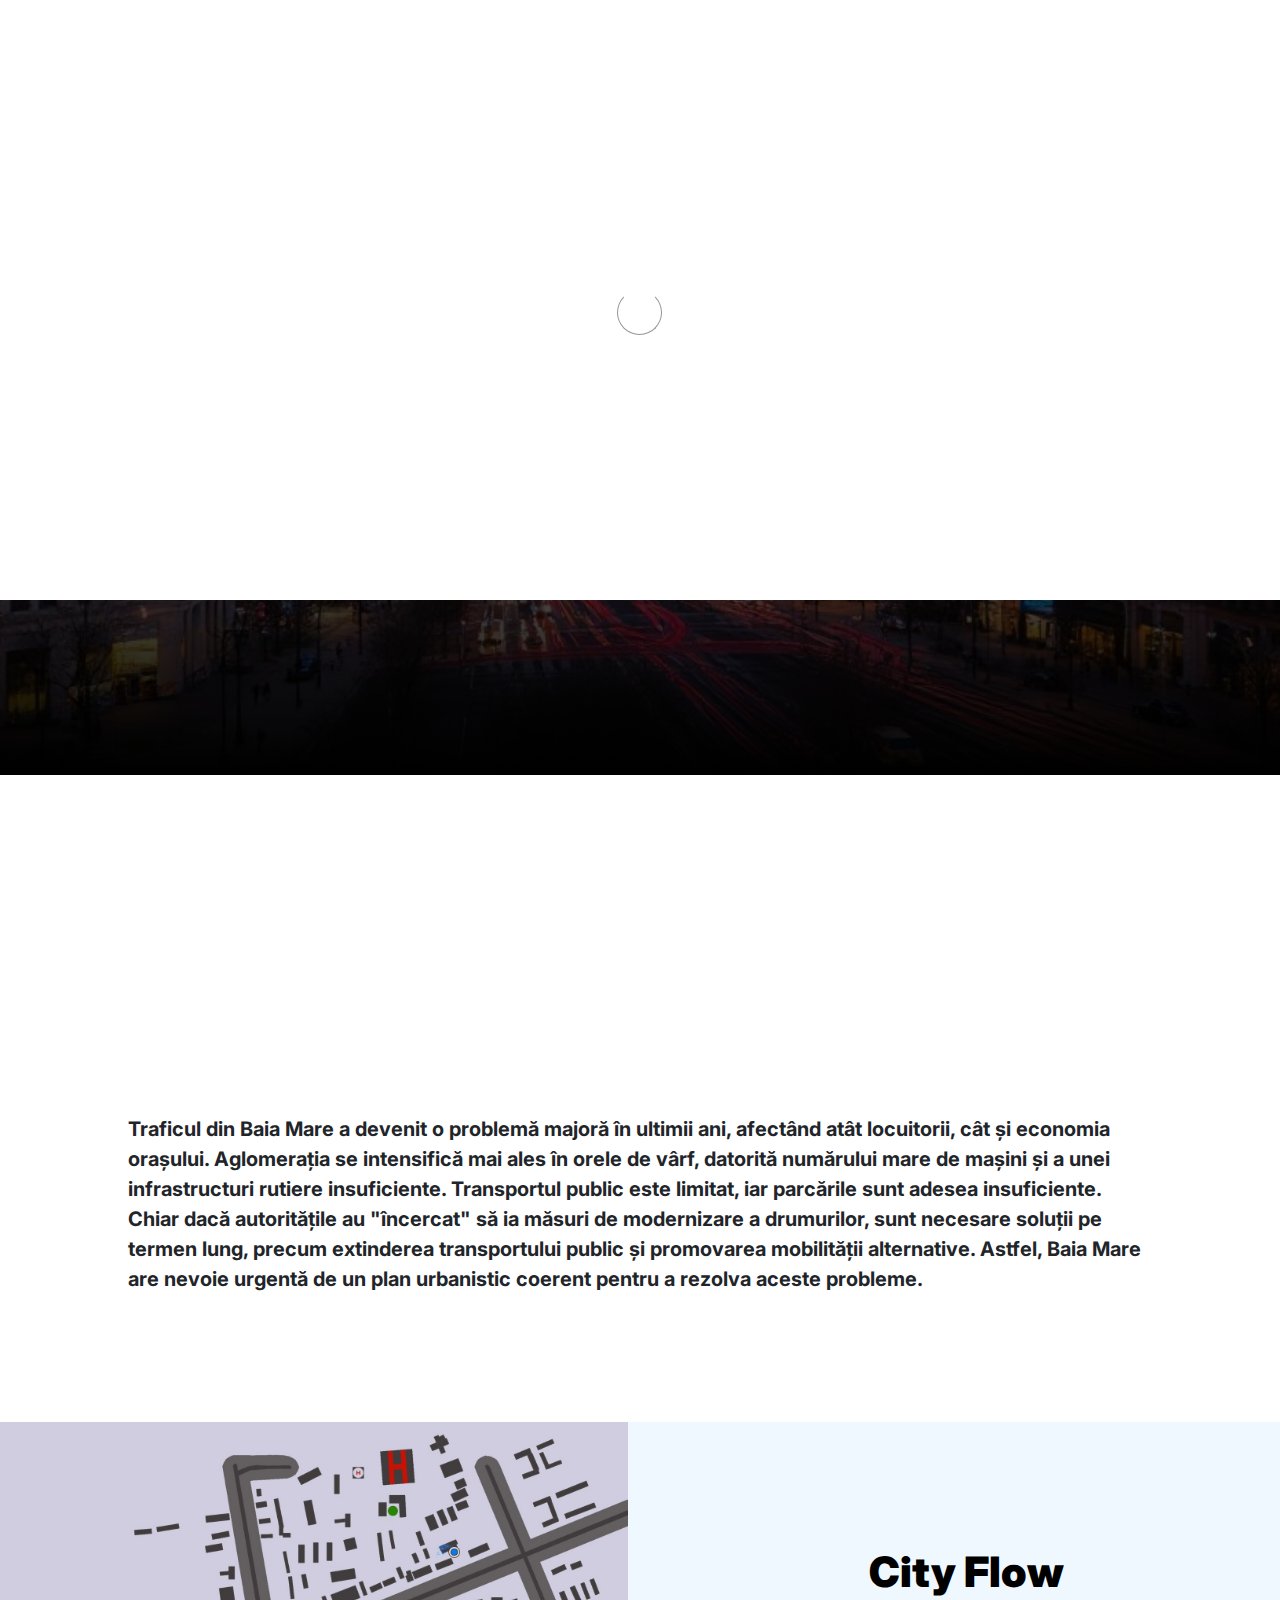
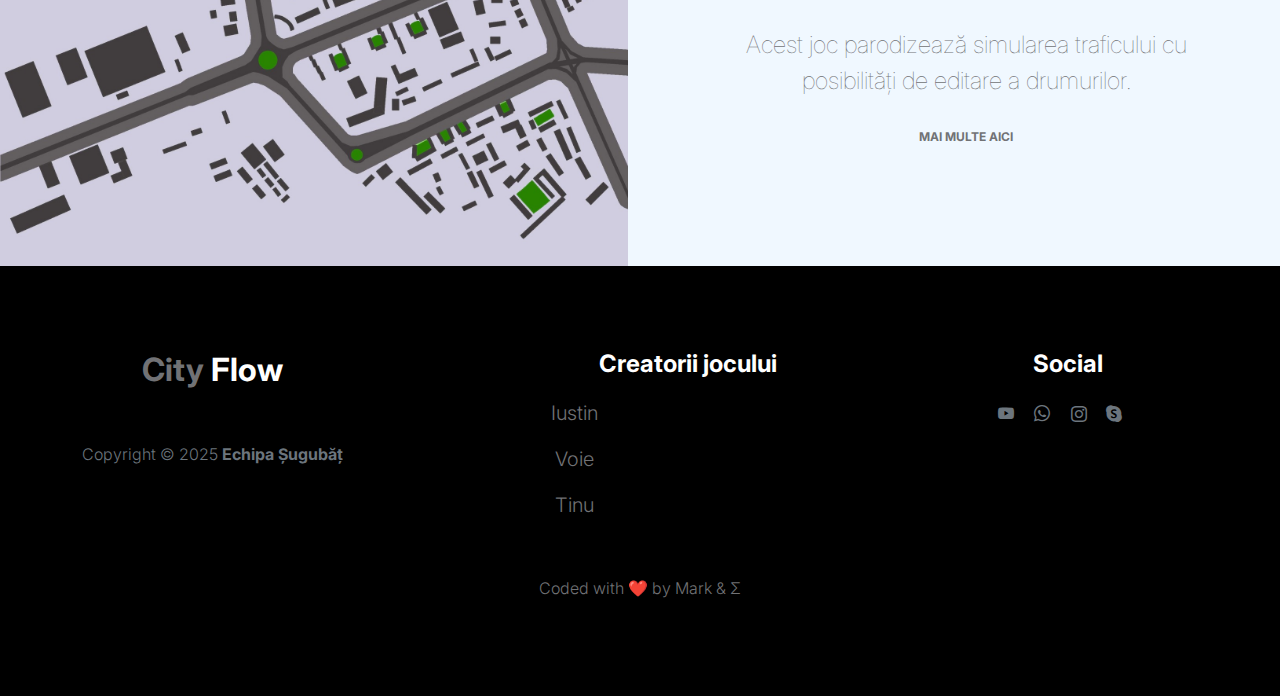
<file: index.html>
<!doctype html>
<html lang="en">
    <head>
        <meta charset="utf-8">
        <meta name="viewport" content="width=device-width, initial-scale=1">

        <meta name="description" content="">
        <meta name="author" content="">

        <title>City Flow</title>

        <!-- CSS FILES -->
        <link rel="preconnect" href="https://fonts.googleapis.com">

        <link rel="preconnect" href="https://fonts.gstatic.com" crossorigin>

        <link href="https://fonts.googleapis.com/css2?family=Inter:wght@100;300;400;700;900&display=swap" rel="stylesheet">

        <link href="css/bootstrap.min.css" rel="stylesheet">
        <link href="css/bootstrap-icons.css" rel="stylesheet">

        <link rel="stylesheet" href="css/slick.css"/>

        <link href="css/tooplate-little-fashion.css" rel="stylesheet">
<!--

Tooplate 2127 Little Fashion

https://www.tooplate.com/view/2127-little-fashion

-->
    </head>
    
    <body>

        <section class="preloader">
            <div class="spinner">
                <span class="sk-inner-circle"></span>
            </div>
        </section>
    
        <main>

            <nav class="navbar navbar-expand-lg">
                <div class="container">
                    <button class="navbar-toggler" type="button" data-bs-toggle="collapse" data-bs-target="#navbarNav" aria-controls="navbarNav" aria-expanded="false" aria-label="Toggle navigation">
                        <span class="navbar-toggler-icon"></span>
                    </button>

                    <a class="navbar-brand" href="index.html">
                        <strong><span>City</span> Flow</strong>
                    </a>

                    <div class="d-lg-none">
                        <a href="sign-in.html" class="bi-person custom-icon me-3"></a>

                        <a href="product-detail.html" class="bi-bag custom-icon"></a>
                    </div>

                    <div class="collapse navbar-collapse" id="navbarNav">
                        <ul class="navbar-nav mx-auto">
                            <li class="nav-item">
                                <a class="nav-link active" href="index.html">Home</a>
                            </li>

                            <li class="nav-item">
                                <a class="nav-link" href="about.html">Echipa</a>
                            </li>

                            <li class="nav-item">
                                <a class="nav-link" href="products.html">Descriere</a>
                            </li>

                            <li class="nav-item">
                                <a class="nav-link" href="faq.html">Bibliografie</a>
                            </li>

                            <li class="nav-item">
                                <a class="nav-link" href="contact.html">Download</a>
                            </li>
                        </ul>

                        <div class="d-none d-lg-block">
                            <a href="sign-in.html" class="bi-person custom-icon me-3"></a>

                            <a href="product-detail.html" class="bi-bag custom-icon"></a>
                        </div>
                    </div>
                </div>
            </nav>

            <section class="slick-slideshow">   
                <div class="slick-custom">
                    <img src="images\slideshow\047901fa-1770-4807-aab1-cc5ea4650974.jpg" class="img-fluid" alt="">

                    <div class="slick-bottom">
                        <div class="container">
                            <div class="row">
                                <div class="col-lg-6 col-10">
                                    <h1 class="slick-title">Creatori Experimentați</h1>

                                    <p class="lead text-white mt-lg-3 mb-lg-5">De developeri cu experiență</p>

                                    <a href="about.html" class="btn custom-btn">Mai multe despre noi</a>
                                </div>
                            </div>
                        </div>
                    </div>
                </div>

                <div class="slick-custom">
                    <img src="images\slideshow\cfdb881e-30bb-492e-a554-d70f061b0057.jpg" class="img-fluid" alt="">

                    <div class="slick-bottom">
                        <div class="container">
                            <div class="row">
                                <div class="col-lg-6 col-10">
                                    <h1 class="slick-title">Un Oraș Nou</h1>

                                    <p class="lead text-white mt-lg-3 mb-lg-5">Imaginează-ți o Baia Mare fără probleme de trafic!</p>

                                    <a href="products.html" class="btn custom-btn">Ce este City Flow?</a>
                                </div>
                            </div>
                        </div>
                    </div>
                </div>

                <div class="slick-custom">
                    <img src="images\slideshow\fcbc1f59-6c82-46a2-9aa3-642724c5b46a.jpg" class="img-fluid" alt="">

                    <div class="slick-bottom">
                        <div class="container">
                            <div class="row">
                                <div class="col-lg-6 col-10">
                                    <h1 class="slick-title">O aplicație pentru Experiențe Unice</h1>

                                    <p class="lead text-white mt-lg-3 mb-lg-5">Incearcă ceva de neuitat, pentru o Baia Mare mai bună</p>

                                    <a href="contact.html" class="btn custom-btn">Descarcă City Flow</a>
                                </div>
                            </div>
                        </div>
                    </div>
                </div>

            </section>

            <!--<section class="about section-padding">
                <div class="container">
                    <div class="row">

                        <div class="col-12 text-center">
                            <h2 class="mb-5">Get started with <span>Little</span> Fashion</h2>
                        </div>

                        <div class="col-lg-2 col-12 mt-auto mb-auto">
                            <ul class="nav nav-pills mb-5 mx-auto justify-content-center align-items-center" id="pills-tab" role="tablist">
                                <li class="nav-item" role="presentation">
                                    <button class="nav-link active" id="pills-home-tab" data-bs-toggle="pill" data-bs-target="#pills-home" type="button" role="tab" aria-controls="pills-home" aria-selected="true">Introduction</button>
                                </li>

                                <li class="nav-item" role="presentation">
                                    <button class="nav-link" id="pills-youtube-tab" data-bs-toggle="pill" data-bs-target="#pills-youtube" type="button" role="tab" aria-controls="pills-youtube" aria-selected="true">How we work?</button>
                                </li>

                                <li class="nav-item" role="presentation">
                                    <button class="nav-link" id="pills-skill-tab" data-bs-toggle="pill" data-bs-target="#pills-skill" type="button" role="tab" aria-controls="pills-skill" aria-selected="false">Capabilites</button>
                                </li>
                            </ul>
                        </div>

                        <div class="col-lg-10 col-12">
                            <div class="tab-content mt-2" id="pills-tabContent">
                                <div class="tab-pane fade show active" id="pills-home" role="tabpanel" aria-labelledby="pills-home-tab">

                                    <div class="row">
                                        <div class="col-lg-7 col-12">
                                            <img src="images/pim-chu-z6NZ76_UTDI-unsplash.jpeg" class="img-fluid" alt="">
                                        </div>

                                        <div class="col-lg-5 col-12">
                                            <div class="d-flex flex-column h-100 ms-lg-4 mt-lg-0 mt-5">
                                                <h4 class="mb-3">Good <span>Design</span> <br>Ideas for <span>your</span> fashion</h4>

                                                <p>Little Fashion templates comes with <a href="sign-in.html">sign in</a> / <a href="sign-up.html">sign up</a> pages, product listing / product detail, about, FAQs, and contact page.</p>

                                                <p>Since this HTML template is based on Boostrap 5 CSS library, you can feel free to add more components as you need.</p>

                                                <div class="mt-2 mt-lg-auto">
                                                    <a href="about.html" class="custom-link mb-2">
                                                        Learn more about us
                                                        <i class="bi-arrow-right ms-2"></i>
                                                    </a>
                                                </div>
                                            </div>
                                        </div>
                                    </div>
                                </div>

                                <div class="tab-pane fade" id="pills-youtube" role="tabpanel" aria-labelledby="pills-youtube-tab">

                                    <div class="row">
                                        <div class="col-lg-7 col-12">
                                            <div class="ratio ratio-16x9">
                                                <iframe src="https://www.youtube-nocookie.com/embed/f_7JqPDWhfw?controls=0" title="YouTube video player" frameborder="0" allow="accelerometer; autoplay; clipboard-write; encrypted-media; gyroscope; picture-in-picture" allowfullscreen></iframe>
                                            </div>
                                        </div>

                                        <div class="col-lg-5 col-12">
                                            <div class="d-flex flex-column h-100 ms-lg-4 mt-lg-0 mt-5">
                                                <h4 class="mb-3">Life at Studio</h4>

                                                <p>Over three years in business, We’ve had the chance to work on a variety of projects, with companies</p>

                                                <p>Custom work is branding, web design, UI/UX design</p>

                                                <div class="mt-2 mt-lg-auto">
                                                    <a href="contact.html" class="custom-link mb-2">
                                                        Work with us
                                                        <i class="bi-arrow-right ms-2"></i>
                                                    </a>
                                                </div>
                                            </div>
                                        </div>
                                    </div>
                                </div>

                                <div class="tab-pane fade" id="pills-skill" role="tabpanel" aria-labelledby="pills-skill-tab">
                                    <div class="row">
                                        <div class="col-lg-7 col-12">
                                            <img src="images/cody-lannom-G95AReIh_Ko-unsplash.jpeg" class="img-fluid" alt="">
                                        </div>

                                        <div class="col-lg-5 col-12">
                                            <div class="d-flex flex-column h-100 ms-lg-4 mt-lg-0 mt-5">
                                                <h4 class="mb-3">What can help you?</h4>

                                                <p>Over three years in business, We’ve had the chance on projects</p>

                                                <div class="skill-thumb mt-3">

                                                    <strong>Branding</strong>
                                                        <span class="float-end">90%</span>
                                                            <div class="progress">
                                                                <div class="progress-bar progress-bar-primary" role="progressbar" aria-valuenow="90" aria-valuemin="0" aria-valuemax="100" style="width: 90%;"></div>
                                                            </div>

                                                    <strong>Design & Stragety</strong>
                                                        <span class="float-end">70%</span>
                                                            <div class="progress">
                                                                <div class="progress-bar progress-bar-primary" role="progressbar" aria-valuenow="70" aria-valuemin="0" aria-valuemax="100" style="width: 70%;"></div>
                                                            </div>

                                                    <strong>Online Platform</strong>
                                                        <span class="float-end">80%</span>
                                                            <div class="progress">
                                                                <div class="progress-bar progress-bar-primary" role="progressbar" aria-valuenow="80" aria-valuemin="0" aria-valuemax="100" style="width: 80%;"></div>
                                                            </div>

                                                </div>
                                                
                                                <div class="mt-2 mt-lg-auto">
                                                    <a href="products.html" class="custom-link mb-2">
                                                        Explore products
                                                        <i class="bi-arrow-right ms-2"></i>
                                                    </a>
                                                </div>
                                            </div>
                                        </div>
                                    </div>
                                </div>

                            </div>
                        </div>

                    </div>
                </div>
            </section>
        -->
            <div class="Text_introducere">
                <b>Traficul din Baia Mare a devenit o problemă majoră în ultimii ani, afectând atât locuitorii, cât și economia orașului.
                Aglomerația se intensifică mai ales în orele de vârf, datorită numărului mare de mașini și a unei infrastructuri rutiere
                insuficiente. Transportul public este limitat, iar parcările sunt adesea insuficiente. Chiar dacă autoritățile au "încercat" 
                să ia măsuri de modernizare a drumurilor, sunt necesare soluții pe termen lung, precum extinderea transportului public și
                promovarea mobilității alternative. Astfel, Baia Mare are nevoie urgentă de un plan urbanistic coerent pentru a rezolva
                aceste probleme.</b>
            </div>
            <section class="front-product">
                <div class="container-fluid p-0">
                    <div class="row align-items-center">

                        <div class="col-lg-6 col-12">
                            <img src="images\harta.jpg" class="img-fluid" alt="">
                        </div>

                        <div class="col-lg-6 col-12">
                            <div class="px-5 py-5 py-lg-0">
                                
                                <h2 class="mb-4">City Flow</h2>

                                <p class="lead mb-4">Acest joc parodizează simularea traficului cu posibilități de editare a drumurilor.
                                    
                                </p>

                                <a href="products.html" class="custom-link">
                                    Mai multe aici
                                    <i class="bi-arrow-right ms-2"></i>
                                </a>
                            </div>
                        </div>

                    </div>
                </div>
            </section>

            <!-- <section class="featured-product section-padding">
                <div class="container">
                    <div class="row">
                        
                        <div class="col-12 text-center">
                            <h2 class="mb-5">Featured Products</h2>
                        </div>

                        <div class="col-lg-4 col-12 mb-3">
                            <div class="product-thumb">
                                <a href="product-detail.html">
                                    <img src="images/product/evan-mcdougall-qnh1odlqOmk-unsplash.jpeg" class="img-fluid product-image" alt="">
                                </a>

                                <div class="product-top d-flex">
                                    <span class="product-alert me-auto">New Arrival</span>

                                    <a href="#" class="bi-heart-fill product-icon"></a>
                                </div>

                                <div class="product-info d-flex">
                                    <div>
                                        <h5 class="product-title mb-0">
                                            <a href="product-detail.html" class="product-title-link">Tree pot</a>
                                        </h5>

                                        <p class="product-p">Original package design from house</p>
                                    </div>

                                    <small class="product-price text-muted ms-auto mt-auto mb-5">$25</small>
                                </div>
                            </div>
                        </div>

                        <div class="col-lg-4 col-12 mb-3">
                            <div class="product-thumb">
                                <a href="product-detail.html">
                                    <img src="images/product/jordan-nix-CkCUvwMXAac-unsplash.jpeg" class="img-fluid product-image" alt="">
                                </a>

                                <div class="product-top d-flex">
                                    <span class="product-alert">Low Price</span>

                                    <a href="#" class="bi-heart-fill product-icon ms-auto"></a>
                                </div>

                                <div class="product-info d-flex">
                                    <div>
                                        <h5 class="product-title mb-0">
                                            <a href="product-detail.html" class="product-title-link">Fashion Set</a>
                                        </h5>

                                        <p class="product-p">Costume Package</p>
                                    </div>

                                    <small class="product-price text-muted ms-auto mt-auto mb-5">$35</small>
                                </div>
                            </div>
                        </div>

                        <div class="col-lg-4 col-12">
                            <div class="product-thumb">
                                <a href="product-detail.html">
                                    <img src="images/product/nature-zen-3Dn1BZZv3m8-unsplash.jpeg" class="img-fluid product-image" alt="">
                                </a>

                                <div class="product-top d-flex">
                                    <a href="#" class="bi-heart-fill product-icon ms-auto"></a>
                                </div>

                                <div class="product-info d-flex">
                                    <div>
                                        <h5 class="product-title mb-0">
                                            <a href="product-detail.html" class="product-title-link">Juice Drinks</a>
                                        </h5>

                                        <p class="product-p">Nature made another world</p>
                                    </div>

                                    <small class="product-price text-muted ms-auto mt-auto mb-5">$45</small>
                                </div>
                            </div>
                        </div>

                        <div class="col-12 text-center">
                            <a href="products.html" class="view-all">View All Products</a>
                        </div>

                    </div>
                </div>
            </section> -->

        </main>

        <footer class="site-footer">
            <div class="container">
                <div class="row">

                    <div class="col-lg-3 col-10 me-auto mb-4">
                        <h4 class="text-white mb-3"><a href="index.html">City</a> Flow</h4>
                        <p class="copyright-text text-muted mt-lg-5 mb-4 mb-lg-0">Copyright © 2025 <strong>Echipa Șugubăț</strong></p>
                        <br>
                        
                    </div>
                    <div class="col-lg-5 col-8">
                        <h5 class="text-white mb-3">Creatorii jocului</h5>

                        <ul class="footer-menu d-flex flex-wrap">
                            <li class="footer-menu-item"><p> Iustin</p></li>
                            <li class="footer-menu-item"><p></p></li>

                            <li class="footer-menu-item"><p>Voie</p></li>
                            <li class="footer-menu-item"><p></p></li>

                            <li class="footer-menu-item"><p>Tinu</p></li>

                            
                        </ul>
                    </div>

                    

                    <div class="col-lg-3 col-4">
                        <h5 class="text-white mb-3">Social</h5>

                        <ul class="social-icon">

                            <li><a href="#" class="social-icon-link bi-youtube"></a></li>

                            <li><a href="#" class="social-icon-link bi-whatsapp"></a></li>

                            <li><a href="#" class="social-icon-link bi-instagram"></a></li>

                            <li><a href="#" class="social-icon-link bi-skype"></a></li>
                        </ul>
                    </div>

                </div>
            </div>

            <p class="copyright-text" style="text-align: center; margin-top: 40px;">Coded with ❤️ by Mark & Σ</p>

        
        </footer>

        <!-- JAVASCRIPT FILES -->
        <script src="js/jquery.min.js"></script>
        <script src="js/bootstrap.bundle.min.js"></script>
        <script src="js/Headroom.js"></script>
        <script src="js/jQuery.headroom.js"></script>
        <script src="js/slick.min.js"></script>
        <script src="js/custom.js"></script>

    </body>
</html>
</file>
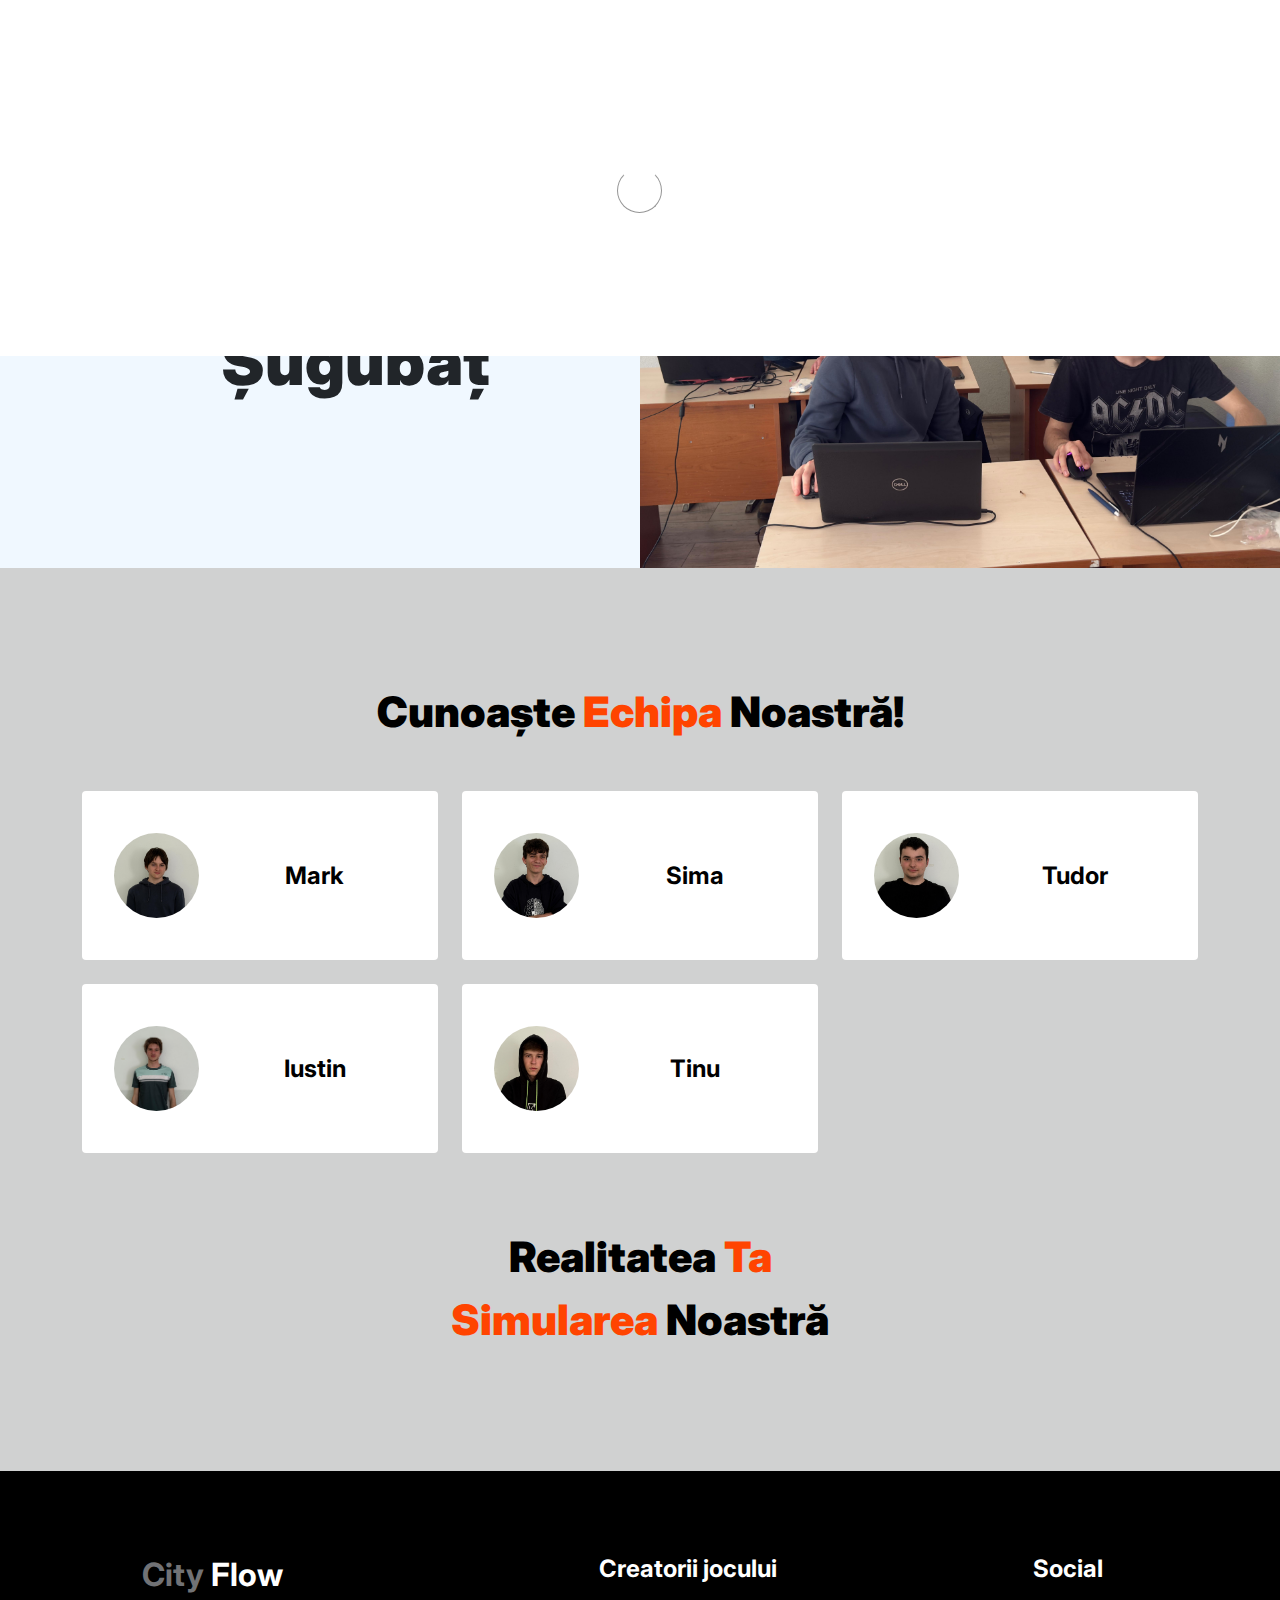
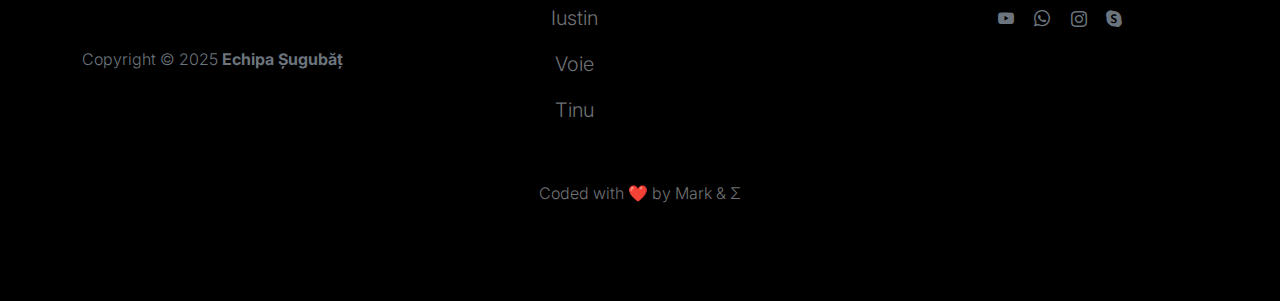
<file: about.html>
<!doctype html>
<html lang="en">
    <head>
        <meta charset="utf-8">
        <meta name="viewport" content="width=device-width, initial-scale=1">

        <meta name="description" content="">
        <meta name="author" content="">

        <title>City Flow</title>

        <!-- CSS FILES -->
        <link rel="preconnect" href="https://fonts.googleapis.com">

        <link rel="preconnect" href="https://fonts.gstatic.com" crossorigin>

        <link href="https://fonts.googleapis.com/css2?family=Inter:wght@100;300;400;700;900&display=swap" rel="stylesheet">

        <link href="css/bootstrap.min.css" rel="stylesheet">
        <link href="css/bootstrap-icons.css" rel="stylesheet">

        <link rel="stylesheet" href="css/slick.css"/>

        <link href="css/tooplate-little-fashion.css" rel="stylesheet">
        

    </head>
    
    <body>

        <section class="preloader">
            <div class="spinner">
                <span class="sk-inner-circle"></span>
            </div>
        </section>
    
        <main>

            <nav class="navbar navbar-expand-lg">
                <div class="container">
                    <button class="navbar-toggler" type="button" data-bs-toggle="collapse" data-bs-target="#navbarNav" aria-controls="navbarNav" aria-expanded="false" aria-label="Toggle navigation">
                        <span class="navbar-toggler-icon"></span>
                    </button>

                    <a class="navbar-brand" href="index.html">
                        <strong><span>City</span> Flow</strong>
                    </a>

                    <div class="d-lg-none">
                        <a href="sign-in.html" class="bi-person custom-icon me-3"></a>

                        <a href="product-detail.html" class="bi-bag custom-icon"></a>
                    </div>

                    <div class="collapse navbar-collapse" id="navbarNav">
                        <ul class="navbar-nav mx-auto">
                            <li class="nav-item">
                                <a class="nav-link" href="index.html">Home</a>
                            </li>

                            <li class="nav-item">
                                <a class="nav-link active" href="about.html">Echipa</a>
                            </li>

                            <li class="nav-item">
                                <a class="nav-link" href="products.html">Descriere</a>
                            </li>

                            <li class="nav-item">
                                <a class="nav-link" href="faq.html">Bibliografie</a>
                            </li>

                            <li class="nav-item">
                                <a class="nav-link" href="contact.html">Download</a>
                            </li>
                        </ul>

                        <div class="d-none d-lg-block">
                            <a href="sign-in.html" class="bi-person custom-icon me-3"></a>

                            <a href="product-detail.html" class="bi-bag custom-icon"></a>
                        </div>
                    </div>
                </div>
            </nav>

            <header class="site-header section-padding-img site-header-image">
                <div class="container">
                    <div class="row">

                        <div class="col-lg-6 col-12 header-info">
                            <h1>
                                <span class="d-block text-primary">Echipa</span>
                                <span class="d-block text-dark">Șugubăț</span>
                            </h1>
                            
                        </div>
                    </div>
                </div>

                <img src="images\echipaaa.jpg" class="header-image img-fluid" alt="">
            </header>

            <section class="team section-padding">
                <div class="container">
                    <div class="row">

                        <div class="col-12">
                            <h2 class="mb-5">Cunoaște  <span>Echipa</span>  Noastră!</h2>
                        </div>

                        <div class="col-lg-4 mb-4 col-12">
                            <div class="team-thumb d-flex align-items-center">
                                <img src="images\people\mark.jpeg" class="img-fluid custom-circle-image team-image me-4" alt="">

                                <div class="team-info">
                                    <h5 class="mb-0">Mark</h5>
                                </div>
                            </div>
                        </div>

                        <div class="col-lg-4 mb-4 col-12">
                            <div class="team-thumb d-flex align-items-center">
                                <img src="images\people\sima.jpeg" class="img-fluid custom-circle-image team-image me-4" alt="">

                                <div class="team-info">
                                    <h5 class="mb-0">Sima</h5>
                                </div>
                            </div>
                        </div>

                        <div class="col-lg-4 mb-4 col-12">
                            <div class="team-thumb d-flex align-items-center">
                                <img src="images\people\voie.jpeg" class="img-fluid custom-circle-image team-image me-4"
                                    alt="">
                        
                                <div class="team-info">
                                    <h5 class="mb-0">Tudor</h5>
                                </div>
                            </div>
                        </div>

                        <div class="col-lg-4 mb-4 col-12">
                            <div class="team-thumb d-flex align-items-center">
                                <img src="images\people\iustin.jpeg" class="img-fluid custom-circle-image team-image me-4"
                                    alt="">
                        
                                <div class="team-info">
                                    <h5 class="mb-0">Iustin</h5>
                                </div>
                            </div>
                        </div>

                        <div class="col-lg-4 mb-lg-0 mb-4 col-12">
                            <div class="team-thumb d-flex align-items-center">
                                <img src="images\people\tinu.jpeg" class="img-fluid custom-circle-image team-image me-4" alt="">

                                <div class="team-info">
                                    <h5 class="mb-0">Tinu</h5>
                                </div>
                            </div>
                        </div>
                    </div>
                </div>
                <br>
                <br>
                <h2 class="text-center">Realitatea <span>Ta</span> <br> <span>Simularea</span> Noastră</h2>
            </section>

            <!--<section class="testimonial section-padding">
                <div class="container">
                    <div class="row">

                        <div class="col-lg-9 mx-auto col-11">
                            <h2 class="text-center">Realitatea <span>Ta</span> <br> <span>Simularea</span> Noastră</h2>

                            <div class="slick-testimonial">
                                <div class="slick-testimonial-caption">
                                    <p class="lead">"Responsive design for a connected world."</p>

                                    <div class="slick-testimonial-client d-flex align-items-center mt-4">
                                        <img src="images/people/senior-man-wearing-white-face-mask-covid-19-campaign-with-design-space.jpeg" class="img-fluid custom-circle-image me-3" alt="">

                                        <span>Mark, <strong class="text-muted">Web Designer</strong></span>
                                    </div>
                                </div>

                                <div class="slick-testimonial-caption">
                                    <p class="lead">"We don’t just build websites; we build experiences."</p>

                                    <div class="slick-testimonial-client d-flex align-items-center mt-4">
                                        <img src="images/people/beautiful-woman-face-portrait-brown-background.jpeg" class="img-fluid custom-circle-image me-3" alt="">

                                        <span>Sima, <strong class="text-muted">Web Designer</strong></span>
                                    </div>
                                </div>

                                <div class="slick-testimonial-caption">
                                    <p class="lead">"Code the adventure, play the dream."</p>

                                    <div class="slick-testimonial-client d-flex align-items-center mt-4">
                                        <img src="images/people/portrait-british-woman.jpeg" class="img-fluid custom-circle-image me-3" alt="">

                                        <span>Tudor, <strong class="text-muted">Simulator Developer</strong></span>
                                    </div>
                                </div>
                                <div class="slick-testimonial-caption">
                                    <p class="lead">"Simulations that challenge reality."</p>
                                
                                    <div class="slick-testimonial-client d-flex align-items-center mt-4">
                                        <img src="images/people/woman-wearing-mask-face-closeup-covid-19-green-background.jpeg"
                                            class="img-fluid custom-circle-image me-3" alt="">
                                
                                        <span>Iustin, <strong class="text-muted">Simulator Developer</strong></span>
                                    </div>
                                </div>
                                <div class="slick-testimonial-caption">
                                    <p class="lead">"Designing the world you wish to explore."</p>

                                    <div class="slick-testimonial-client d-flex align-items-center mt-4">
                                        <img src="images/people/woman-wearing-mask-face-closeup-covid-19-green-background.jpeg" class="img-fluid custom-circle-image me-3" alt="">

                                        <span>, <strong class="text-muted">Modelator</strong></span>
                                    </div>
                                </div>
                                
                            </div>
                        </div>

                    </div>
                </div>
            </section> -->

        </main>

        <footer class="site-footer">
            <div class="container">
                <div class="row">

                    <div class="col-lg-3 col-10 me-auto mb-4">
                        <h4 class="text-white mb-3"><a href="index.html">City</a> Flow</h4>
                        <p class="copyright-text text-muted mt-lg-5 mb-4 mb-lg-0">Copyright © 2025 <strong>Echipa Șugubăț</strong></p>
                        <br>
                        
                    </div>
                    <div class="col-lg-5 col-8">
                        <h5 class="text-white mb-3">Creatorii jocului</h5>

                        <ul class="footer-menu d-flex flex-wrap">
                            <li class="footer-menu-item"><p> Iustin</p></li>
                            <li class="footer-menu-item"><p></p></li>

                            <li class="footer-menu-item"><p>Voie</p></li>
                            <li class="footer-menu-item"><p></p></li>

                            <li class="footer-menu-item"><p>Tinu</p></li>

                            
                        </ul>
                    </div>

                    

                    <div class="col-lg-3 col-4">
                        <h5 class="text-white mb-3">Social</h5>

                        <ul class="social-icon">

                            <li><a href="#" class="social-icon-link bi-youtube"></a></li>

                            <li><a href="#" class="social-icon-link bi-whatsapp"></a></li>

                            <li><a href="#" class="social-icon-link bi-instagram"></a></li>

                            <li><a href="#" class="social-icon-link bi-skype"></a></li>
                        </ul>
                    </div>

                </div>
            </div>

            <p class="copyright-text" style="text-align: center; margin-top: 40px;">Coded with ❤️ by Mark & Σ</p>

        </footer>

        

        <!-- JAVASCRIPT FILES -->
        <script src="js/jquery.min.js"></script>
        <script src="js/bootstrap.bundle.min.js"></script>
        <script src="js/Headroom.js"></script>
        <script src="js/jQuery.headroom.js"></script>
        <script src="js/slick.min.js"></script>
        <script src="js/custom.js"></script>

    </body>
</html>
</file>
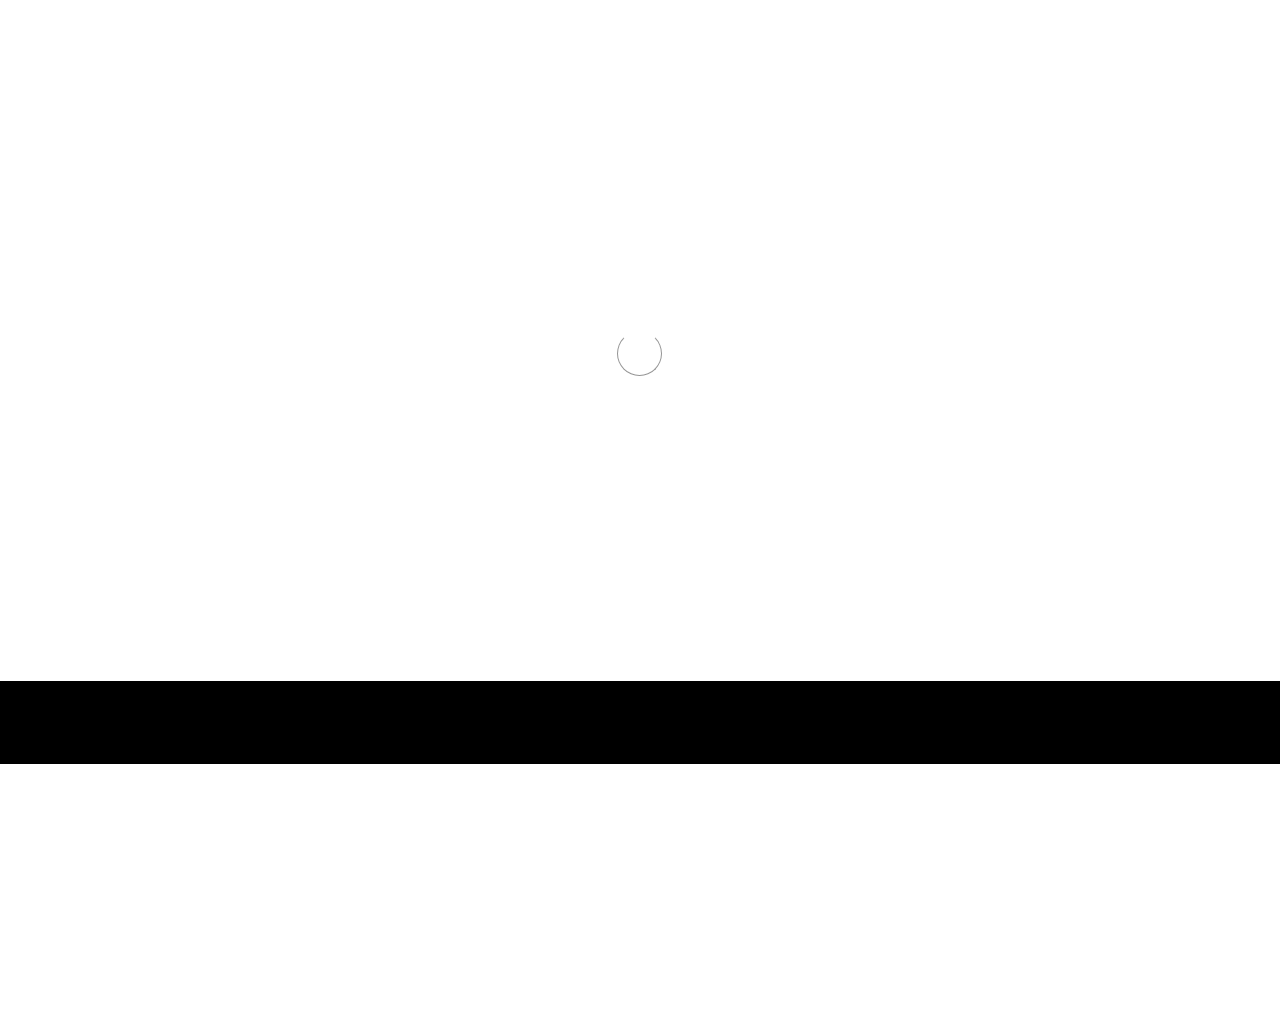
<file: contact.html>
<!doctype html>
<html lang="en">
    <head>
        <meta charset="utf-8">
        <meta name="viewport" content="width=device-width, initial-scale=1">

        <meta name="description" content="">
        <meta name="author" content="">

        <title>City Flow</title>

        <!-- CSS FILES -->
        <link rel="preconnect" href="https://fonts.googleapis.com">

        <link rel="preconnect" href="https://fonts.gstatic.com" crossorigin>

        <link href="https://fonts.googleapis.com/css2?family=Inter:wght@100;300;400;700;900&display=swap" rel="stylesheet">

        <link href="css/bootstrap.min.css" rel="stylesheet">
        <link href="css/bootstrap-icons.css" rel="stylesheet">

        <link rel="stylesheet" href="css/slick.css"/>

        <link href="css/tooplate-little-fashion.css" rel="stylesheet">
        
<!--

Tooplate 2127 Little Fashion

https://www.tooplate.com/view/2127-little-fashion

-->
    </head>
    
    <body>

        <section class="preloader">
            <div class="spinner">
                <span class="sk-inner-circle"></span>
            </div>
        </section>
    
        <main>

            <nav class="navbar navbar-expand-lg">
                <div class="container">
                    <button class="navbar-toggler" type="button" data-bs-toggle="collapse" data-bs-target="#navbarNav" aria-controls="navbarNav" aria-expanded="false" aria-label="Toggle navigation">
                        <span class="navbar-toggler-icon"></span>
                    </button>

                    <a class="navbar-brand" href="index.html">
                        <strong><span>City</span> Flow</strong>
                    </a>

                    <div class="d-lg-none">
                        <a href="sign-in.html" class="bi-person custom-icon me-3"></a>

                        <a href="product-detail.html" class="bi-bag custom-icon"></a>
                    </div>

                    <div class="collapse navbar-collapse" id="navbarNav">
                        <ul class="navbar-nav mx-auto">
                            <li class="nav-item">
                                <a class="nav-link" href="index.html">Home</a>
                            </li>

                            <li class="nav-item">
                                <a class="nav-link" href="about.html">Echipa</a>
                            </li>

                            <li class="nav-item">
                                <a class="nav-link" href="products.html">Descriere</a>
                            </li>

                            <li class="nav-item">
                                <a class="nav-link" href="faq.html">Bibliografie</a>
                            </li>

                            <li class="nav-item">
                                <a class="nav-link active" href="contact.html">Download</a>
                            </li>
                        </ul>

                        <div class="d-none d-lg-block">
                            <a href="sign-in.html" class="bi-person custom-icon me-3"></a>

                            <a href="product-detail.html" class="bi-bag custom-icon"></a>
                        </div>
                    </div>
                </div>
            </nav>
            <div class="Text_introducere">
                <b>Incearca acum simulatorul nostru</b>
                <h4 class="text-white mb-3"><a href="drive.google.com/file/d/1nr64yLEPbojQGpw5nPN0cVCIEAsyq8Wp/view?usp=sharing">Download</a>  City Flow</h4>
            </div>
        
<!---->
           </main>

        <footer class="site-footer">
            <div class="container">
                <div class="row">

                    <div class="col-lg-3 col-10 me-auto mb-4">
                        <h4 class="text-white mb-3"><a href="index.html">City</a> Flow</h4>
                        <p class="copyright-text text-muted mt-lg-5 mb-4 mb-lg-0">Copyright © 2025 <strong>Echipa Șugubăț</strong></p>
                        <br>
                        
                    </div>
                    <div class="col-lg-5 col-8">
                        <h5 class="text-white mb-3">Creatorii jocului</h5>

                        <ul class="footer-menu d-flex flex-wrap">
                            <li class="footer-menu-item"><p> Iustin</p></li>
                            <li class="footer-menu-item"><p></p></li>

                            <li class="footer-menu-item"><p>Voie</p></li>
                            <li class="footer-menu-item"><p></p></li>

                            <li class="footer-menu-item"><p>Tinu</p></li>

                            
                        </ul>
                    </div>

                    

                    <div class="col-lg-3 col-4">
                        <h5 class="text-white mb-3">Social</h5>

                        <ul class="social-icon">

                            <li><a href="#" class="social-icon-link bi-youtube"></a></li>

                            <li><a href="#" class="social-icon-link bi-whatsapp"></a></li>

                            <li><a href="#" class="social-icon-link bi-instagram"></a></li>

                            <li><a href="#" class="social-icon-link bi-skype"></a></li>
                        </ul>
                    </div>

                </div>
            </div>

            <p class="copyright-text" style="text-align: center; margin-top: 40px;">Coded with ❤️ by Mark & Σ</p>

        </footer>

       
        <script src="js/jquery.min.js"></script>
        <script src="js/bootstrap.bundle.min.js"></script>
        <script src="js/Headroom.js"></script>
        <script src="js/jQuery.headroom.js"></script>
        <script src="js/slick.min.js"></script>
        <script src="js/custom.js"></script>
    </body>
</html>
</file>
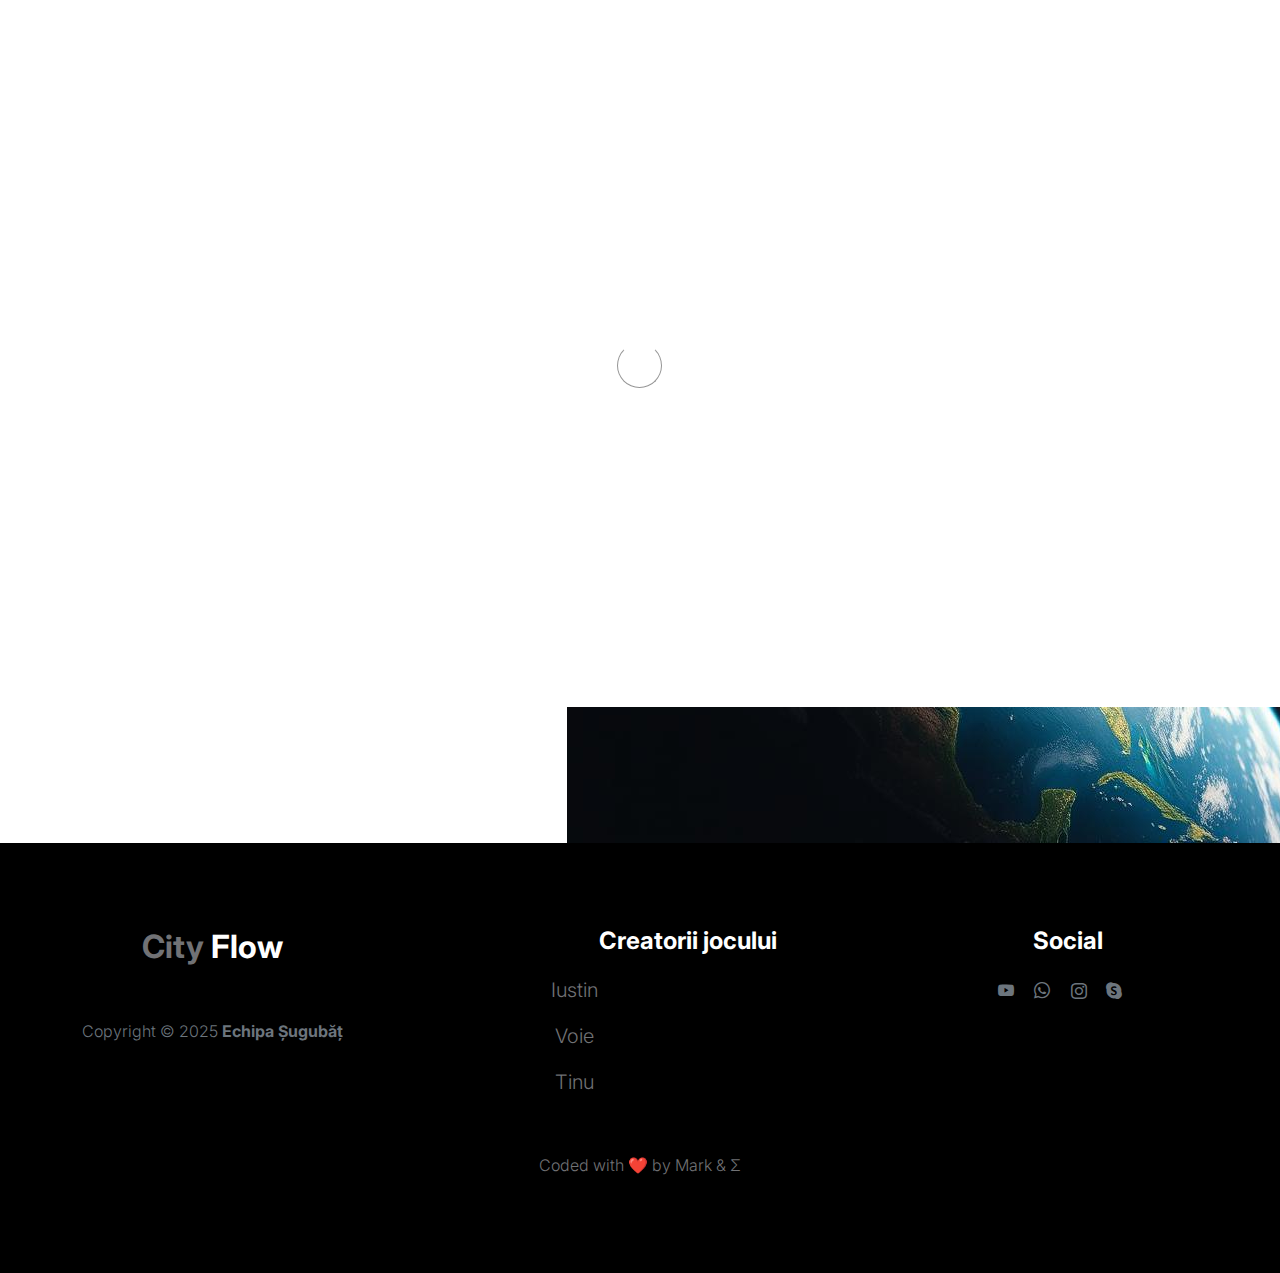
<file: faq.html>
<!doctype html>
<html lang="en">
    <head>
        <meta charset="utf-8">
        <meta name="viewport" content="width=device-width, initial-scale=1">

        <meta name="description" content="">
        <meta name="author" content="">

        <title>City Flow</title>

        <!-- CSS FILES -->
        <link rel="preconnect" href="https://fonts.googleapis.com">

        <link rel="preconnect" href="https://fonts.gstatic.com" crossorigin>

        <link href="https://fonts.googleapis.com/css2?family=Inter:wght@100;300;400;700;900&display=swap" rel="stylesheet">

        <link href="css/bootstrap.min.css" rel="stylesheet">
        <link href="css/bootstrap-icons.css" rel="stylesheet">

        <link rel="stylesheet" href="css/slick.css"/>

        <link href="css/tooplate-little-fashion.css" rel="stylesheet">
        
<!--

Tooplate 2127 Little Fashion

https://www.tooplate.com/view/2127-little-fashion

-->
    </head>
    
    <body>

        <section class="preloader">
            <div class="spinner">
                <span class="sk-inner-circle"></span>
            </div>
        </section>
    
        <main>

            <nav class="navbar navbar-expand-lg">
                <div class="container">
                    <button class="navbar-toggler" type="button" data-bs-toggle="collapse" data-bs-target="#navbarNav" aria-controls="navbarNav" aria-expanded="false" aria-label="Toggle navigation">
                        <span class="navbar-toggler-icon"></span>
                    </button>

                    <a class="navbar-brand" href="index.html">
                        <strong><span>City</span> Flow</strong>
                    </a>

                    <div class="d-lg-none">
                        <a href="sign-in.html" class="bi-person custom-icon me-3"></a>

                        <a href="product-detail.html" class="bi-bag custom-icon"></a>
                    </div>

                    <div class="collapse navbar-collapse" id="navbarNav">
                        <ul class="navbar-nav mx-auto">
                            <li class="nav-item">
                                <a class="nav-link" href="index.html">Home</a>
                            </li>

                            <li class="nav-item">
                                <a class="nav-link" href="about.html">Echipa</a>
                            </li>

                            <li class="nav-item">
                                <a class="nav-link" href="products.html">Descriere</a>
                            </li>

                            <li class="nav-item">
                                <a class="nav-link active" href="faq.html">Bibliografie</a>
                            </li>

                            <li class="nav-item">
                                <a class="nav-link" href="contact.html">Download</a>
                            </li>
                        </ul>

                        <div class="d-none d-lg-block">
                            <a href="sign-in.html" class="bi-person custom-icon me-3"></a>

                            <a href="product-detail.html" class="bi-bag custom-icon"></a>
                        </div>
                    </div>
                </div>
            </nav>
            <header class="site-header section-padding d-flex justify-content-center align-items-center">
                <div class="container">
                    <div class="row">

                        <div class="col-lg-10 col-12">
                            <h1>
                                <span class="d-block text-primary">Bibliografie</span>
                                
                            </h1>
                        </div>
                    </div>
                </div>
            </header>
            <div class="container2">
            <div class="Text_introducere">
                <b>ChatGPT <br> Google Maps<br>Wikipedia</b>
            </div>
            <div class="imagine_naspa">
            <img src="images\d8e24791-3760-485a-a8fd-bb1d54915478.jpg">
            </div>
            </div>
        </main>

        <footer class="site-footer">
            <div class="container">
                <div class="row">

                    <div class="col-lg-3 col-10 me-auto mb-4">
                        <h4 class="text-white mb-3"><a href="index.html">City</a> Flow</h4>
                        <p class="copyright-text text-muted mt-lg-5 mb-4 mb-lg-0">Copyright © 2025 <strong>Echipa Șugubăț</strong></p>
                        <br>
                        
                    </div>
                    <div class="col-lg-5 col-8">
                        <h5 class="text-white mb-3">Creatorii jocului</h5>

                        <ul class="footer-menu d-flex flex-wrap">
                            <li class="footer-menu-item"><p> Iustin</p></li>
                            <li class="footer-menu-item"><p></p></li>

                            <li class="footer-menu-item"><p>Voie</p></li>
                            <li class="footer-menu-item"><p></p></li>

                            <li class="footer-menu-item"><p>Tinu</p></li>

                            
                        </ul>
                    </div>

                    

                    <div class="col-lg-3 col-4">
                        <h5 class="text-white mb-3">Social</h5>

                        <ul class="social-icon">

                            <li><a href="#" class="social-icon-link bi-youtube"></a></li>

                            <li><a href="#" class="social-icon-link bi-whatsapp"></a></li>

                            <li><a href="#" class="social-icon-link bi-instagram"></a></li>

                            <li><a href="#" class="social-icon-link bi-skype"></a></li>
                        </ul>
                    </div>

                </div>
            </div>

            <p class="copyright-text" style="text-align: center; margin-top: 40px;">Coded with ❤️ by Mark & Σ</p>

        </footer>
        <!-- JAVASCRIPT FILES -->
        <script src="js/jquery.min.js"></script>
        <script src="js/bootstrap.bundle.min.js"></script>
        <script src="js/Headroom.js"></script>
        <script src="js/jQuery.headroom.js"></script>
        <script src="js/slick.min.js"></script>
        <script src="js/custom.js"></script>

    </body>
</html>
</file>
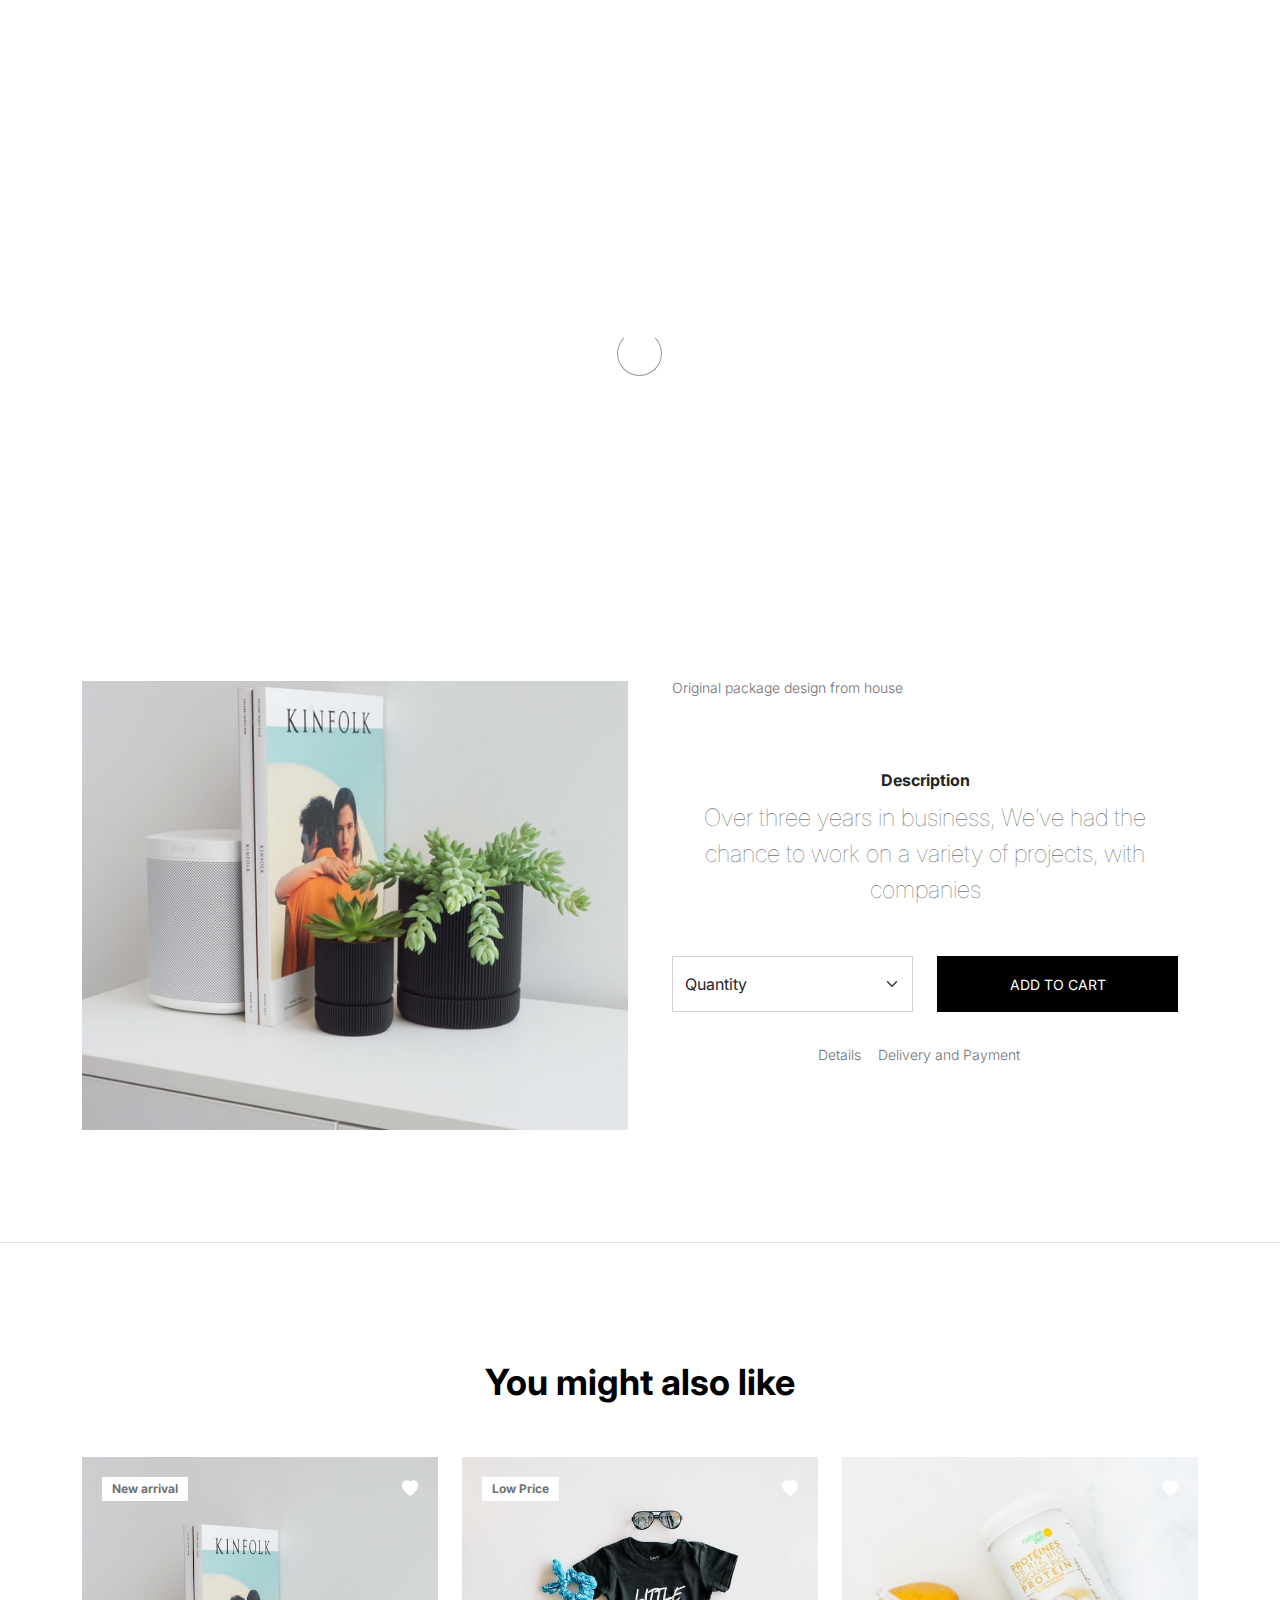
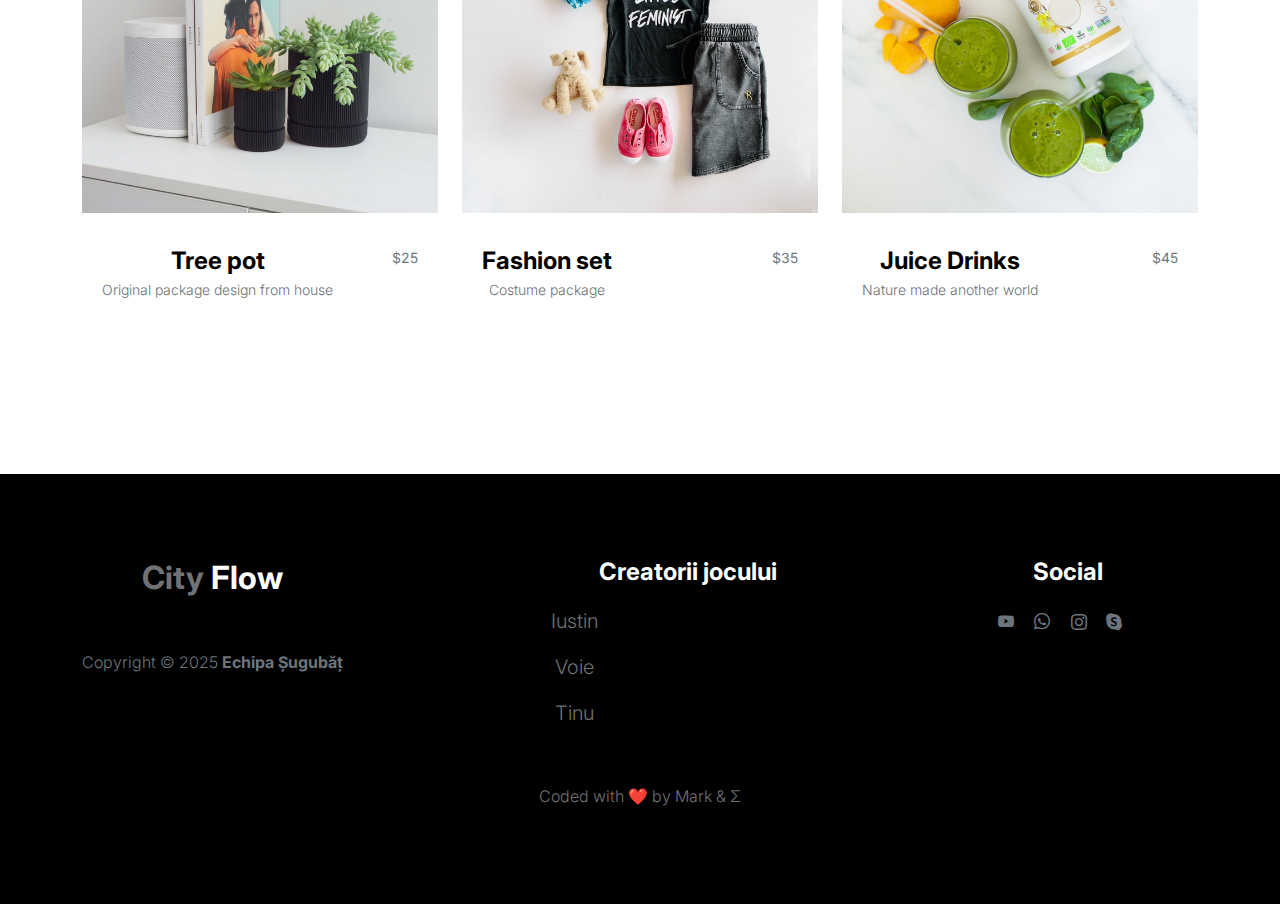
<file: product-detail.html>
<!doctype html>
<html lang="en">
    <head>
        <meta charset="utf-8">
        <meta name="viewport" content="width=device-width, initial-scale=1">

        <meta name="description" content="">
        <meta name="author" content="">

        <title>City Flow</title>

        <!-- CSS FILES -->
        <link rel="preconnect" href="https://fonts.googleapis.com">

        <link rel="preconnect" href="https://fonts.gstatic.com" crossorigin>

        <link href="https://fonts.googleapis.com/css2?family=Inter:wght@100;300;400;700;900&display=swap" rel="stylesheet">

        <link href="css/bootstrap.min.css" rel="stylesheet">
        <link href="css/bootstrap-icons.css" rel="stylesheet">

        <link rel="stylesheet" href="css/slick.css"/>

        <link href="css/tooplate-little-fashion.css" rel="stylesheet">
<!--

Tooplate 2127 Little Fashion

https://www.tooplate.com/view/2127-little-fashion

-->
    </head>
    
    <body>

        <section class="preloader">
            <div class="spinner">
                <span class="sk-inner-circle"></span>
            </div>
        </section>
    
        <main>

            <nav class="navbar navbar-expand-lg">
                <div class="container">
                    <button class="navbar-toggler" type="button" data-bs-toggle="collapse" data-bs-target="#navbarNav" aria-controls="navbarNav" aria-expanded="false" aria-label="Toggle navigation">
                        <span class="navbar-toggler-icon"></span>
                    </button>

                    <a class="navbar-brand" href="index.html">
                        <strong><span>Little</span> Fashion</strong>
                    </a>

                    <div class="d-lg-none">
                        <a href="sign-in.html" class="bi-person custom-icon me-3"></a>

                        <a href="product-detail.html" class="bi-bag custom-icon"></a>
                    </div>

                    <div class="collapse navbar-collapse" id="navbarNav">
                        <ul class="navbar-nav mx-auto">
                            <li class="nav-item">
                                <a class="nav-link" href="index.html">Home</a>
                            </li>

                            <li class="nav-item">
                                <a class="nav-link" href="about.html">Story</a>
                            </li>

                            <li class="nav-item">
                                <a class="nav-link active" href="products.html">Products</a>
                            </li>

                            <li class="nav-item">
                                <a class="nav-link" href="faq.html">FAQs</a>
                            </li>

                            <li class="nav-item">
                                <a class="nav-link" href="contact.html">Contact</a>
                            </li>
                        </ul>

                        <div class="d-none d-lg-block">
                            <a href="sign-in.html" class="bi-person custom-icon me-3"></a>

                            <a href="product-detail.html" class="bi-bag custom-icon"></a>
                        </div>
                    </div>
                </div>
            </nav>

            <header class="site-header section-padding d-flex justify-content-center align-items-center">
                <div class="container">
                    <div class="row">

                        <div class="col-lg-10 col-12">
                            <h1>
                                <span class="d-block text-primary">We provide you</span>
                                <span class="d-block text-dark">Fashionable Stuffs</span>
                            </h1>
                        </div>
                    </div>
                </div>
            </header>

            <section class="product-detail section-padding">
                <div class="container">
                    <div class="row">

                        <div class="col-lg-6 col-12">
                            <div class="product-thumb">
                                <img src="images/product/evan-mcdougall-qnh1odlqOmk-unsplash.jpeg" class="img-fluid product-image" alt="">
                            </div>
                        </div>

                        <div class="col-lg-6 col-12">
                            <div class="product-info d-flex">
                                <div>
                                    <h2 class="product-title mb-0">Tree pot</h2>

                                    <p class="product-p">Original package design from house</p>
                                </div>

                                <small class="product-price text-muted ms-auto mt-auto mb-5">$25</small>
                            </div>

                            <div class="product-description">

                                <strong class="d-block mt-4 mb-2">Description</strong>

                                <p class="lead mb-5">Over three years in business, We’ve had the chance to work on a variety of projects, with companies</p>
                            </div>

                            <div class="product-cart-thumb row">
                                <div class="col-lg-6 col-12">
                                    
                                    <select class="form-select cart-form-select" id="inputGroupSelect01">
                                        <option selected>Quantity</option>
                                        <option value="1">1</option>
                                        <option value="2">2</option>
                                        <option value="3">3</option>
                                        <option value="4">4</option>
                                        <option value="5">5</option>
                                    </select>
                                </div>

                                <div class="col-lg-6 col-12 mt-4 mt-lg-0">
                                    <button type="submit" class="btn custom-btn cart-btn" data-bs-toggle="modal" data-bs-target="#cart-modal">Add to Cart</button>
                                </div>

                                <p>
                                    <a href="#" class="product-additional-link">Details</a>

                                    <a href="#" class="product-additional-link">Delivery and Payment</a>
                                </p>
                            </div>

                        </div>

                    </div>
                </div>
            </section>

            <section class="related-product section-padding border-top">
                <div class="container">
                    <div class="row">

                        <div class="col-12">
                            <h3 class="mb-5">You might also like</h3>
                        </div>

                        <div class="col-lg-4 col-12 mb-3">
                            <div class="product-thumb">
                                <a href="product-detail.html">
                                    <img src="images/product/evan-mcdougall-qnh1odlqOmk-unsplash.jpeg" class="img-fluid product-image" alt="">
                                </a>

                                <div class="product-top d-flex">
                                    <span class="product-alert me-auto">New arrival</span>

                                    <a href="#" class="bi-heart-fill product-icon"></a>
                                </div>

                                <div class="product-info d-flex">
                                    <div>
                                        <h5 class="product-title mb-0">
                                            <a href="product-detail.html" class="product-title-link">Tree pot</a>
                                        </h5>

                                        <p class="product-p">Original package design from house</p>
                                    </div>

                                    <small class="product-price text-muted ms-auto mt-auto mb-5">$25</small>
                                </div>
                            </div>
                        </div>

                        <div class="col-lg-4 col-12 mb-3">
                            <div class="product-thumb">
                                <a href="product-detail.html">
                                    <img src="images/product/jordan-nix-CkCUvwMXAac-unsplash.jpeg" class="img-fluid product-image" alt="">
                                </a>

                                <div class="product-top d-flex">
                                    <span class="product-alert">Low Price</span>

                                    <a href="#" class="bi-heart-fill product-icon ms-auto"></a>
                                </div>

                                <div class="product-info d-flex">
                                    <div>
                                        <h5 class="product-title mb-0">
                                            <a href="product-detail.html" class="product-title-link">Fashion set</a>
                                        </h5>

                                        <p class="product-p">Costume package</p>
                                    </div>

                                    <small class="product-price text-muted ms-auto mt-auto mb-5">$35</small>
                                </div>
                            </div>
                        </div>

                        <div class="col-lg-4 col-12">
                            <div class="product-thumb">
                                <a href="product-detail.html">
                                    <img src="images/product/nature-zen-3Dn1BZZv3m8-unsplash.jpeg" class="img-fluid product-image" alt="">
                                </a>

                                <div class="product-top d-flex">
                                    <a href="#" class="bi-heart-fill product-icon ms-auto"></a>
                                </div>

                                <div class="product-info d-flex">
                                    <div>
                                        <h5 class="product-title mb-0">
                                            <a href="product-detail.html" class="product-title-link">Juice Drinks</a>
                                        </h5>

                                        <p class="product-p">Nature made another world</p>
                                    </div>

                                    <small class="product-price text-muted ms-auto mt-auto mb-5">$45</small>
                                </div>
                            </div>
                        </div>

                    </div>
                </div>
            </section>

        </main>

        <footer class="site-footer">
            <div class="container">
                <div class="row">

                    <div class="col-lg-3 col-10 me-auto mb-4">
                        <h4 class="text-white mb-3"><a href="index.html">City</a> Flow</h4>
                        <p class="copyright-text text-muted mt-lg-5 mb-4 mb-lg-0">Copyright © 2025 <strong>Echipa Șugubăț</strong></p>
                        <br>
                        
                    </div>
                    <div class="col-lg-5 col-8">
                        <h5 class="text-white mb-3">Creatorii jocului</h5>

                        <ul class="footer-menu d-flex flex-wrap">
                            <li class="footer-menu-item"><p> Iustin</p></li>
                            <li class="footer-menu-item"><p></p></li>

                            <li class="footer-menu-item"><p>Voie</p></li>
                            <li class="footer-menu-item"><p></p></li>

                            <li class="footer-menu-item"><p>Tinu</p></li>

                            
                        </ul>
                    </div>

                    

                    <div class="col-lg-3 col-4">
                        <h5 class="text-white mb-3">Social</h5>

                        <ul class="social-icon">

                            <li><a href="#" class="social-icon-link bi-youtube"></a></li>

                            <li><a href="#" class="social-icon-link bi-whatsapp"></a></li>

                            <li><a href="#" class="social-icon-link bi-instagram"></a></li>

                            <li><a href="#" class="social-icon-link bi-skype"></a></li>
                        </ul>
                    </div>

                </div>
            </div>

            <p class="copyright-text" style="text-align: center; margin-top: 40px;">Coded with ❤️ by Mark & Σ</p>

        </footer>

        <!-- CART MODAL -->
        <div class="modal fade" id="cart-modal" tabindex="-1" aria-labelledby="exampleModalLabel" aria-hidden="true">
            <div class="modal-dialog modal-dialog-centered modal-lg">
                <div class="modal-content border-0">
                    <div class="modal-header flex-column">
                        <button type="button" class="btn-close" data-bs-dismiss="modal" aria-label="Close"></button>
                    </div>

                    <div class="modal-body">
                        <div class="row">
                            <div class="col-lg-6 col-12 mt-4 mt-lg-0">
                                <img src="images/product/evan-mcdougall-qnh1odlqOmk-unsplash.jpeg" class="img-fluid product-image" alt="">
                            </div>

                            <div class="col-lg-6 col-12 mt-3 mt-lg-0">
                                <h3 class="modal-title" id="exampleModalLabel">Tree pot</h3>

                                <p class="product-price text-muted mt-3">$25</p>

                                <p class="product-p">Quatity: <span class="ms-1">4</span></p>

                                <p class="product-p">Colour: <span class="ms-1">Black</span></p>

                                <p class="product-p pb-3">Size: <span class="ms-1">S/S</span></p>

                                <div class="border-top mt-4 pt-3">
                                    <p class="product-p"><strong>Total: <span class="ms-1">$100</span></strong></p>
                                </div>

                            </div>
                        </div>
                    </div>

                    <div class="modal-footer">
                        <div class="row w-50">
                            <button type="button" class="btn custom-btn cart-btn ms-lg-4">Checkout</button>
                        </div>
                    </div>
                </div>

            </div>
        </div>

        <!-- JAVASCRIPT FILES -->
        <script src="js/jquery.min.js"></script>
        <script src="js/bootstrap.bundle.min.js"></script>
        <script src="js/Headroom.js"></script>
        <script src="js/jQuery.headroom.js"></script>
        <script src="js/slick.min.js"></script>
        <script src="js/custom.js"></script>

    </body>
</html>
</file>
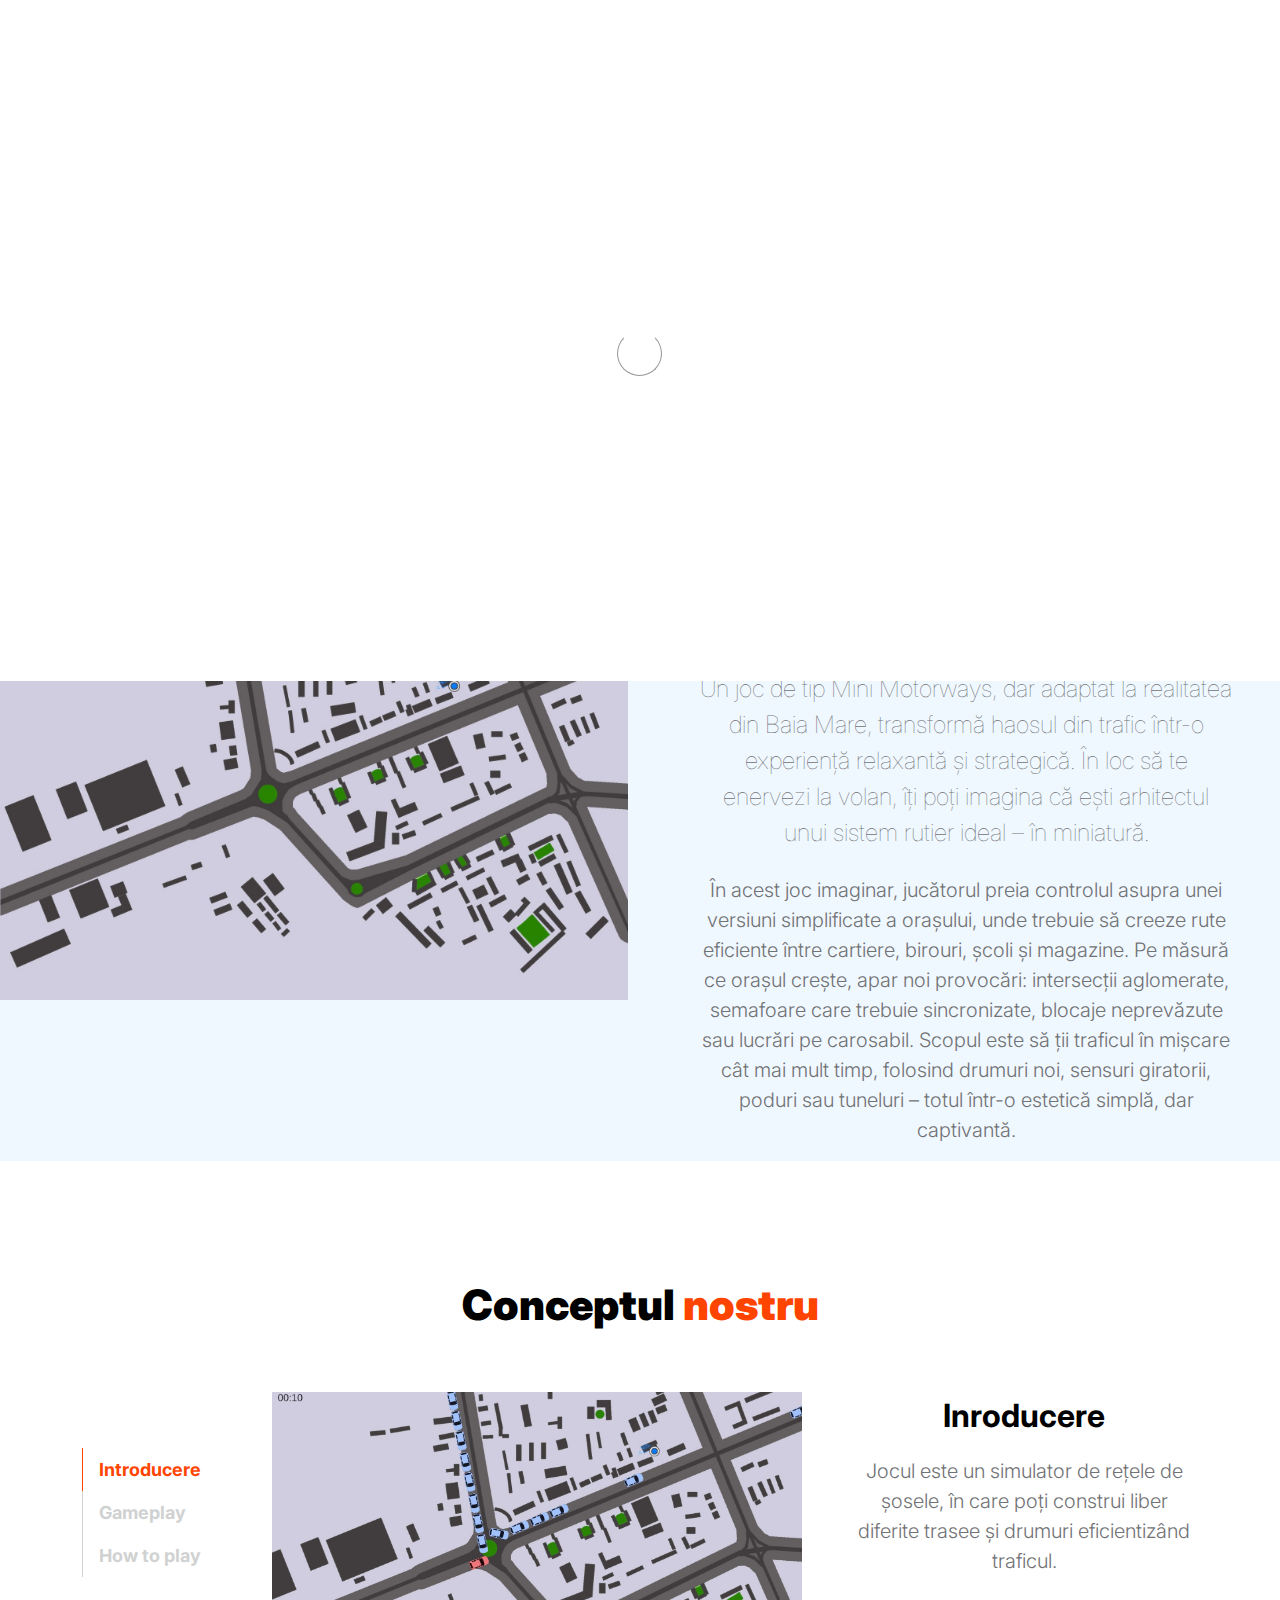
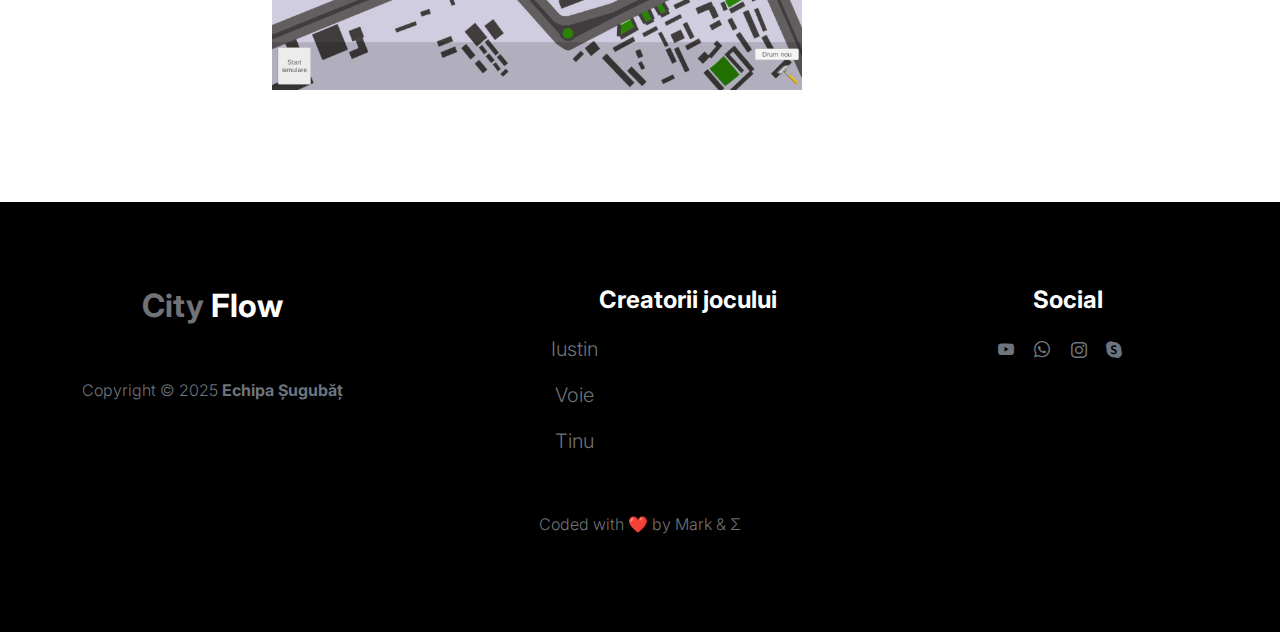
<file: products.html>
<!doctype html>
<html lang="en">
    <head>
        <meta charset="utf-8">
        <meta name="viewport" content="width=device-width, initial-scale=1">

        <meta name="description" content="">
        <meta name="author" content="">

        <title>City Flow</title>

        <!-- CSS FILES -->
        <link rel="preconnect" href="https://fonts.googleapis.com">

        <link rel="preconnect" href="https://fonts.gstatic.com" crossorigin>

        <link href="https://fonts.googleapis.com/css2?family=Inter:wght@100;300;400;700;900&display=swap" rel="stylesheet">

        <link href="css/bootstrap.min.css" rel="stylesheet">
        <link href="css/bootstrap-icons.css" rel="stylesheet">

        <link rel="stylesheet" href="css/slick.css"/>

        <link href="css/tooplate-little-fashion.css" rel="stylesheet">
<!--

Tooplate 2127 Little Fashion

https://www.tooplate.com/view/2127-little-fashion

-->
    </head>
    
    <body>

        <section class="preloader">
            <div class="spinner">
                <span class="sk-inner-circle"></span>
            </div>
        </section>
    
        <main>

            <nav class="navbar navbar-expand-lg">
                <div class="container">
                    <button class="navbar-toggler" type="button" data-bs-toggle="collapse" data-bs-target="#navbarNav" aria-controls="navbarNav" aria-expanded="false" aria-label="Toggle navigation">
                        <span class="navbar-toggler-icon"></span>
                    </button>

                    <a class="navbar-brand" href="index.html">
                        <strong><span>City</span> Flow</strong>
                    </a>

                    <div class="d-lg-none">
                        <a href="sign-in.html" class="bi-person custom-icon me-3"></a>

                        <a href="product-detail.html" class="bi-bag custom-icon"></a>
                    </div>

                    <div class="collapse navbar-collapse" id="navbarNav">
                        <ul class="navbar-nav mx-auto">
                            <li class="nav-item">
                                <a class="nav-link" href="index.html">Home</a>
                            </li>

                            <li class="nav-item">
                                <a class="nav-link" href="about.html">Echipa</a>
                            </li>

                            <li class="nav-item">
                                <a class="nav-link active" href="products.html">Descriere</a>
                            </li>

                            <li class="nav-item">
                                <a class="nav-link" href="faq.html">Bibliografie</a>
                            </li>

                            <li class="nav-item">
                                <a class="nav-link" href="contact.html">Download</a>
                            </li>
                        </ul>

                        <div class="d-none d-lg-block">
                            <a href="sign-in.html" class="bi-person custom-icon me-3"></a>

                            <a href="product-detail.html" class="bi-bag custom-icon"></a>
                        </div>
                    </div>
                </div>
            </nav>

            <header class="site-header section-padding d-flex justify-content-center align-items-center">
                <div class="container">
                    <div class="row">

                        <div class="col-lg-10 col-12">
                            <h1>
                                <span class="d-block text-primary">Descriere</span>
                            <!--    <span class="d-block text-dark">favorite stuffs</span>-->
                            </h1>
                        </div>
                    </div>
                </div>
            </header>
            <section class="front-product">
                <div class="container-fluid p-0">
                    <div class="row align-items-center">

                        <div class="col-lg-6 col-12">
                            <img src="images\harta.jpg" class="img-fluid" alt="">
                        </div>

                        <div class="col-lg-6 col-12">
                            <div class="px-5 py-5 py-lg-0">
                                
                                <h2 class="mb-4">Te-ai gândit vreodată că aglomerația din oraș ar putea deveni sursa unui joc amuzant?</h2>

                                <p class="lead mb-4">Un joc de tip Mini Motorways, dar adaptat la realitatea din Baia Mare, transformă haosul din trafic într-o experiență relaxantă și strategică. În loc să te enervezi la volan, îți poți imagina că ești arhitectul unui sistem rutier ideal – în miniatură.
                                </p>
                                <p>În acest joc imaginar, jucătorul preia controlul asupra unei versiuni simplificate a orașului, unde trebuie să creeze
                                rute eficiente între cartiere, birouri, școli și magazine. Pe măsură ce orașul crește, apar noi provocări: intersecții
                                aglomerate, semafoare care trebuie sincronizate, blocaje neprevăzute sau lucrări pe carosabil. Scopul este să ții
                                traficul în mișcare cât mai mult timp, folosind drumuri noi, sensuri giratorii, poduri sau tuneluri – totul într-o
                                estetică simplă, dar captivantă.</p>

                               
                            </div>
                        </div>

                    </div>
                </div>
            </section>
           
            <section class="about section-padding">
                <div class="container">
                    <div class="row">

                        <div class="col-12 text-center">
                            <h2 class="mb-5">Conceptul <span> nostru</span> </h2>
                        </div>

                        <div class="col-lg-2 col-12 mt-auto mb-auto">
                            <ul class="nav nav-pills mb-5 mx-auto justify-content-center align-items-center" id="pills-tab" role="tablist">
                                <li class="nav-item" role="presentation">
                                    <button class="nav-link active" id="pills-home-tab" data-bs-toggle="pill" data-bs-target="#pills-home" type="button" role="tab" aria-controls="pills-home" aria-selected="true">Introducere</button>
                                </li>

                                <li class="nav-item" role="presentation">
                                    <button class="nav-link" id="pills-youtube-tab" data-bs-toggle="pill" data-bs-target="#pills-youtube" type="button" role="tab" aria-controls="pills-youtube" aria-selected="true">Gameplay</button>
                                </li>

                                <li class="nav-item" role="presentation">
                                    <button class="nav-link" id="pills-skill-tab" data-bs-toggle="pill" data-bs-target="#pills-skill" type="button" role="tab" aria-controls="pills-skill" aria-selected="false">How to play                                    </button>
                                </li>
                            </ul>
                        </div>

                        <div class="col-lg-10 col-12">
                            <div class="tab-content mt-2" id="pills-tabContent">
                                <div class="tab-pane fade show active" id="pills-home" role="tabpanel" aria-labelledby="pills-home-tab">

                                    <div class="row">
                                        <div class="col-lg-7 col-12">
                                            <img src="images\joc1.jpg" class="img-fluid" alt="">
                                        </div>

                                        <div class="col-lg-5 col-12">
                                            <div class="d-flex flex-column h-100 ms-lg-4 mt-lg-0 mt-5">
                                                <h4 class="mb-3">Inroducere <span></span> <br> <span></span> </h4>

                                                <p>Jocul este un simulator de rețele de șosele, în care poți construi liber diferite trasee și drumuri eficientizând traficul. </p>

                                                

                                                
                                            </div>
                                        </div>
                                    </div>
                                </div>

                                <div class="tab-pane fade" id="pills-youtube" role="tabpanel" aria-labelledby="pills-youtube-tab">

                                    <div class="row">
                                        <div class="col-lg-7 col-12">
                                            <div >
                                                <img src="images\ddd.jpg" class="img-fluid" alt="">
                                            </div>
                                        </div>

                                        <div class="col-lg-5 col-12">
                                            <div class="d-flex flex-column h-100 ms-lg-4 mt-lg-0 mt-5">
                                                <h4 class="mb-3">Game Peek</h4>

                                                <p>Aici este un test al jocului nostru inca din perioada de dezvoltare și totodata de la finalul dezvoltarii. </p>

                                                
                                            </div>
                                        </div>
                                    </div>
                                </div>

                                <div class="tab-pane fade" id="pills-skill" role="tabpanel" aria-labelledby="pills-skill-tab">
                                    <div class="row">
                                        <div class="col-lg-7 col-12">
                                            <img src="images\58861535-c735-4a60-99bd-296eaa93be2b.jpg" class="img-fluid" alt="">
                                        </div>

                                        <div class="col-lg-5 col-12">
                                            <div class="d-flex flex-column h-100 ms-lg-4 mt-lg-0 mt-5">
                                                <h4 class="mb-3">Control</h4>

                                                <p>daca apesi ceva se intampla ceva(ce trebe speram)</p>

                                                <!--<div class="skill-thumb mt-3">

                                                    <strong>Branding</strong>
                                                        <span class="float-end">90%</span>
                                                            <div class="progress">
                                                                <div class="progress-bar progress-bar-primary" role="progressbar" aria-valuenow="90" aria-valuemin="0" aria-valuemax="100" style="width: 90%;"></div>
                                                            </div>

                                                    <strong>Design & Stragety</strong>
                                                        <span class="float-end">70%</span>
                                                            <div class="progress">
                                                                <div class="progress-bar progress-bar-primary" role="progressbar" aria-valuenow="70" aria-valuemin="0" aria-valuemax="100" style="width: 70%;"></div>
                                                            </div>

                                                    <strong>Online Platform</strong>
                                                        <span class="float-end">80%</span>
                                                            <div class="progress">
                                                                <div class="progress-bar progress-bar-primary" role="progressbar" aria-valuenow="80" aria-valuemin="0" aria-valuemax="100" style="width: 80%;"></div>
                                                            </div>

                                                </div>-->
                                                
                                                
                                            </div>
                                        </div>
                                    </div>
                                </div>

                            </div>
                        </div>

                    </div>
                </div>
            </section>

           <!-- <section class="products section-padding">
                <div class="container">
                    <div class="row">
                        
                        <div class="col-12">
                            <h2 class="mb-5">New Arrivals</h2>
                        </div>

                        <div class="col-lg-4 col-12 mb-3">
                            <div class="product-thumb">
                                <a href="product-detail.html">
                                    <img src="images/product/evan-mcdougall-qnh1odlqOmk-unsplash.jpeg" class="img-fluid product-image" alt="">
                                </a>

                                <div class="product-top d-flex">
                                    <span class="product-alert me-auto">New Arrival</span>

                                    <a href="#" class="bi-heart-fill product-icon"></a>
                                </div>

                                <div class="product-info d-flex">
                                    <div>
                                        <h5 class="product-title mb-0">
                                            <a href="product-detail.html" class="product-title-link">Tree pot</a>
                                        </h5>

                                        <p class="product-p">Original package design from house</p>
                                    </div>

                                    <small class="product-price text-muted ms-auto">$25</small>
                                </div>
                            </div>
                        </div>

                        <div class="col-lg-4 col-12 mb-3">
                            <div class="product-thumb">
                                <a href="product-detail.html">
                                    <img src="images/product/jordan-nix-CkCUvwMXAac-unsplash.jpeg" class="img-fluid product-image" alt="">
                                </a>

                                <div class="product-top d-flex">
                                    <span class="product-alert">Discounted Price</span>

                                    <a href="#" class="bi-heart-fill product-icon ms-auto"></a>
                                </div>

                                <div class="product-info d-flex">
                                    <div>
                                        <h5 class="product-title mb-0">
                                            <a href="product-detail.html" class="product-title-link">Fashion set</a>
                                        </h5>

                                        <p class="product-p">Costume package</p>
                                    </div>

                                    <small class="product-price text-muted ms-auto">$35</small>
                                </div>
                            </div>
                        </div>

                        <div class="col-lg-4 col-12">
                            <div class="product-thumb">
                                <a href="product-detail.html">
                                    <img src="images/product/nature-zen-3Dn1BZZv3m8-unsplash.jpeg" class="img-fluid product-image" alt="">
                                </a>

                                <div class="product-top d-flex">
                                    <a href="#" class="bi-heart-fill product-icon ms-auto"></a>
                                </div>

                                <div class="product-info d-flex">
                                    <div>
                                        <h5 class="product-title mb-0">
                                            <a href="product-detail.html" class="product-title-link">Juice Drinks</a>
                                        </h5>

                                        <p class="product-p">Nature made another world</p>
                                    </div>

                                    <small class="product-price text-muted ms-auto">$45</small>
                                </div>
                            </div>
                        </div>

                        <div class="col-12">
                            <h2 class="mb-5">Popular</h2>
                        </div>

                        <div class="col-lg-4 col-12 mb-3">
                            <div class="product-thumb">
                                <a href="product-detail.html">
                                    <img src="images/product/team-fredi-8HRKoay8VJE-unsplash.jpeg" class="img-fluid product-image" alt="">
                                </a>

                                <div class="product-top d-flex">
                                    <span class="product-alert">Trending</span>

                                    <a href="#" class="bi-heart-fill product-icon ms-auto"></a>
                                </div>

                                <div class="product-info d-flex">
                                    <div>
                                        <h5 class="product-title mb-0">
                                            <a href="product-detail.html" class="product-title-link">Package</a>
                                        </h5>

                                        <p class="product-p">Original package design from house</p>
                                    </div>

                                    <small class="product-price text-muted ms-auto">$50</small>
                                </div>
                            </div>
                        </div>

                        <div class="col-lg-4 col-12 mb-3">
                            <div class="product-thumb">
                                <a href="product-detail.html">
                                    <img src="images/product/quokkabottles-kFc1_G1GvKA-unsplash.jpeg" class="img-fluid product-image" alt="">
                                </a>

                                <div class="product-top d-flex">
                                    <a href="#" class="bi-heart-fill product-icon ms-auto"></a>
                                </div>

                                <div class="product-info d-flex">
                                    <div>
                                        <h5 class="product-title mb-0">
                                            <a href="product-detail.html" class="product-title-link">Bottle</a>
                                        </h5>

                                        <p class="product-p">Package design</p>
                                    </div>

                                    <small class="product-price text-muted ms-auto">$100</small>
                                </div>
                            </div>
                        </div>

                        <div class="col-lg-4 col-12 mb-3">
                            <div class="product-thumb">
                                <a href="product-detail.html">
                                    <img src="images/product/anis-m-WnVrO-DvxcE-unsplash.jpeg" class="img-fluid product-image" alt="">
                                </a>

                                <div class="product-top d-flex">
                                    <a href="#" class="bi-heart-fill product-icon ms-auto"></a>
                                </div>

                                <div class="product-info d-flex">
                                    <div>
                                        <h5 class="product-title mb-0">
                                            <a href="product-detail.html" class="product-title-link">Medicine</a>
                                        </h5>

                                        <p class="product-p">Original design from house</p>
                                    </div>

                                    <small class="product-price text-muted ms-auto">$200</small>
                                </div>
                            </div>
                        </div>

                    </div>
                </div>
            </section>-->

        </main>

        <footer class="site-footer">
            <div class="container">
                <div class="row">

                    <div class="col-lg-3 col-10 me-auto mb-4">
                        <h4 class="text-white mb-3"><a href="index.html">City</a> Flow</h4>
                        <p class="copyright-text text-muted mt-lg-5 mb-4 mb-lg-0">Copyright © 2025 <strong>Echipa Șugubăț</strong></p>
                        <br>
                        
                    </div>
                    <div class="col-lg-5 col-8">
                        <h5 class="text-white mb-3">Creatorii jocului</h5>

                        <ul class="footer-menu d-flex flex-wrap">
                            <li class="footer-menu-item"><p> Iustin</p></li>
                            <li class="footer-menu-item"><p></p></li>

                            <li class="footer-menu-item"><p>Voie</p></li>
                            <li class="footer-menu-item"><p></p></li>

                            <li class="footer-menu-item"><p>Tinu</p></li>

                            
                        </ul>
                    </div>

                    

                    <div class="col-lg-3 col-4">
                        <h5 class="text-white mb-3">Social</h5>

                        <ul class="social-icon">

                            <li><a href="#" class="social-icon-link bi-youtube"></a></li>

                            <li><a href="#" class="social-icon-link bi-whatsapp"></a></li>

                            <li><a href="#" class="social-icon-link bi-instagram"></a></li>

                            <li><a href="#" class="social-icon-link bi-skype"></a></li>
                        </ul>
                    </div>

                </div>
            </div>

            <p class="copyright-text" style="text-align: center; margin-top: 40px;">Coded with ❤️ by Mark & Σ</p>

        </footer>

        <!-- JAVASCRIPT FILES -->
        <script src="js/jquery.min.js"></script>
        <script src="js/bootstrap.bundle.min.js"></script>
        <script src="js/Headroom.js"></script>
        <script src="js/jQuery.headroom.js"></script>
        <script src="js/slick.min.js"></script>
        <script src="js/custom.js"></script>

    </body>
</html>
</file>
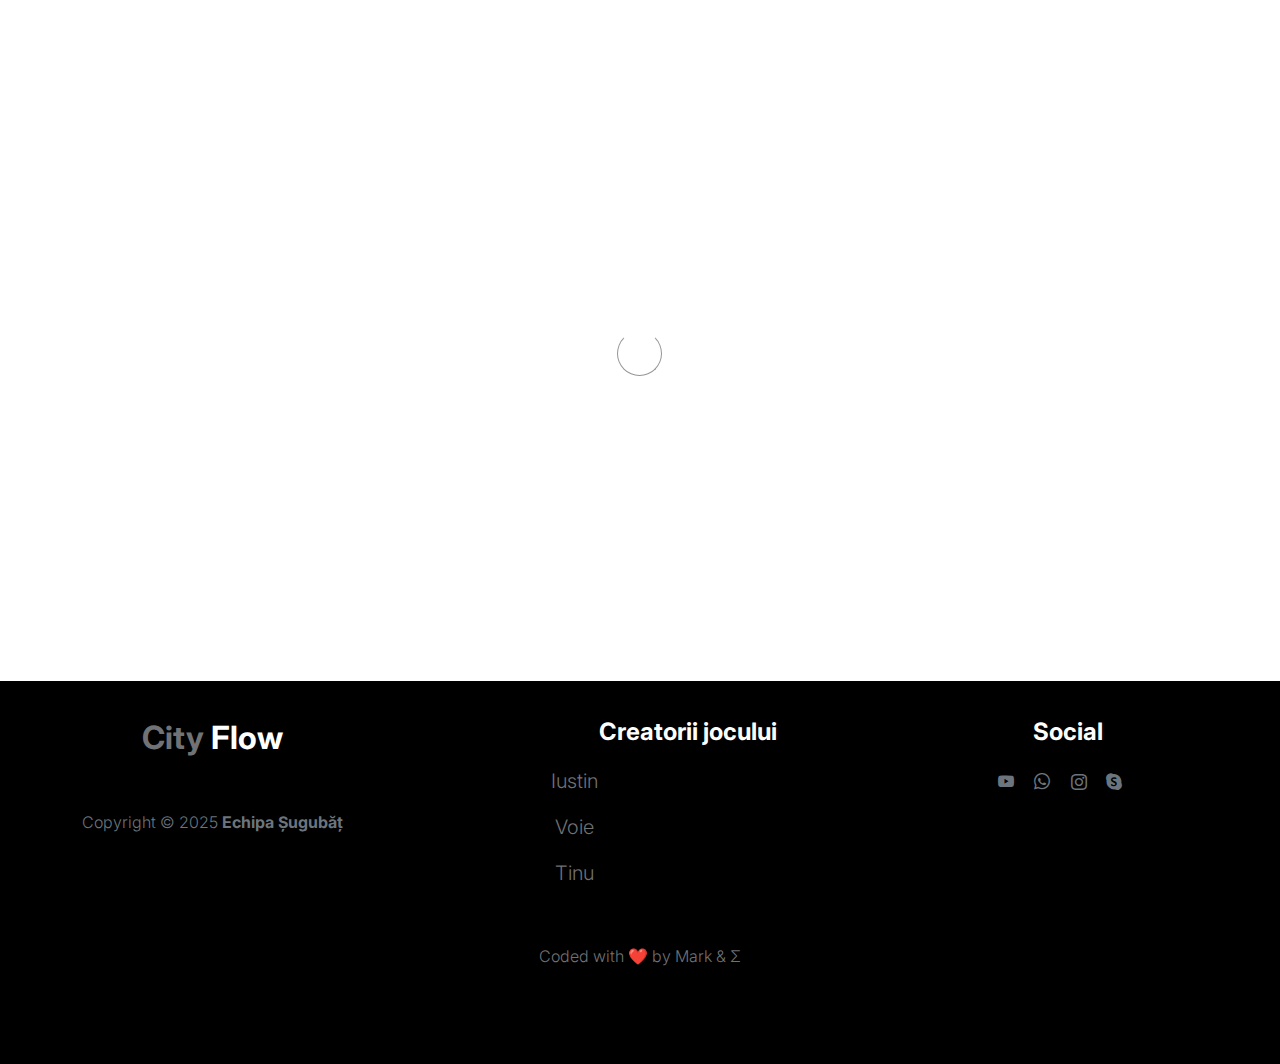
<file: sign-in.html>
<!doctype html>
<html lang="en">
    <head>
        <meta charset="utf-8">
        <meta name="viewport" content="width=device-width, initial-scale=1">

        <meta name="description" content="">
        <meta name="author" content="">

        <title>City Flow</title>

        <!-- CSS FILES -->
        <link rel="preconnect" href="https://fonts.googleapis.com">

        <link rel="preconnect" href="https://fonts.gstatic.com" crossorigin>

        <link href="https://fonts.googleapis.com/css2?family=Inter:wght@100;300;400;700;900&display=swap" rel="stylesheet">

        <link href="css/bootstrap.min.css" rel="stylesheet">
        <link href="css/bootstrap-icons.css" rel="stylesheet">

        <link rel="stylesheet" href="css/slick.css"/>

        <link href="css/tooplate-little-fashion.css" rel="stylesheet">
        
<!--

Tooplate 2127 Little Fashion

https://www.tooplate.com/view/2127-little-fashion

-->
    </head>
    
    <body>

        <section class="preloader">
            <div class="spinner">
                <span class="sk-inner-circle"></span>
            </div>
        </section>
    
        <main>

            <section class="sign-in-form section-padding">
                <div class="container">
                    <div class="row">

                        <div class="col-lg-8 mx-auto col-12">

                            <h1 class="hero-title text-center mb-5">Sign In</h1>

                            <div class="row">
                                <div class="col-lg-8 col-11 mx-auto">
                                    <form role="form" method="post">

                                        <div class="form-floating mb-4 p-0">
                                            <input type="email" name="email" id="email" pattern="[^ @]*@[^ @]*" class="form-control" placeholder="Email address" required>

                                            <label for="email">Email address</label>
                                        </div>

                                        <div class="form-floating p-0">
                                            <input type="password" name="password" id="password" class="form-control" placeholder="Password" required>

                                            <label for="password">Password</label>
                                        </div>

                                        <button type="submit" class="btn custom-btn form-control mt-4 mb-3">
                                            Sign in
                                        </button>

                                        <p class="text-center">Don’t have an account? <a href="sign-up.html">Create One</a></p>

                                    </form>
                                </div>
                            </div>
                            
                        </div>

                    </div>
                </div>
            </section>

        </main>

        <footer class="site-footer">
            <div class="container">
                <div class="row">

                    <div class="col-lg-3 col-10 me-auto mb-4">
                        <h4 class="text-white mb-3"><a href="index.html">City</a> Flow</h4>
                        <p class="copyright-text text-muted mt-lg-5 mb-4 mb-lg-0">Copyright © 2025 <strong>Echipa Șugubăț</strong></p>
                        <br>
                        
                    </div>
                    <div class="col-lg-5 col-8">
                        <h5 class="text-white mb-3">Creatorii jocului</h5>

                        <ul class="footer-menu d-flex flex-wrap">
                            <li class="footer-menu-item"><p> Iustin</p></li>
                            <li class="footer-menu-item"><p></p></li>

                            <li class="footer-menu-item"><p>Voie</p></li>
                            <li class="footer-menu-item"><p></p></li>

                            <li class="footer-menu-item"><p>Tinu</p></li>

                            
                        </ul>
                    </div>

                    

                    <div class="col-lg-3 col-4">
                        <h5 class="text-white mb-3">Social</h5>

                        <ul class="social-icon">

                            <li><a href="#" class="social-icon-link bi-youtube"></a></li>

                            <li><a href="#" class="social-icon-link bi-whatsapp"></a></li>

                            <li><a href="#" class="social-icon-link bi-instagram"></a></li>

                            <li><a href="#" class="social-icon-link bi-skype"></a></li>
                        </ul>
                    </div>

                </div>
            </div>

            <p class="copyright-text" style="text-align: center; margin-top: 40px;">Coded with ❤️ by Mark & Σ</p>

        </footer>

        <!-- JAVASCRIPT FILES -->
        <script src="js/jquery.min.js"></script>
        <script src="js/bootstrap.bundle.min.js"></script>
        <script src="js/Headroom.js"></script>
        <script src="js/jQuery.headroom.js"></script>
        <script src="js/slick.min.js"></script>
        <script src="js/custom.js"></script>

    </body>
</html>
</file>
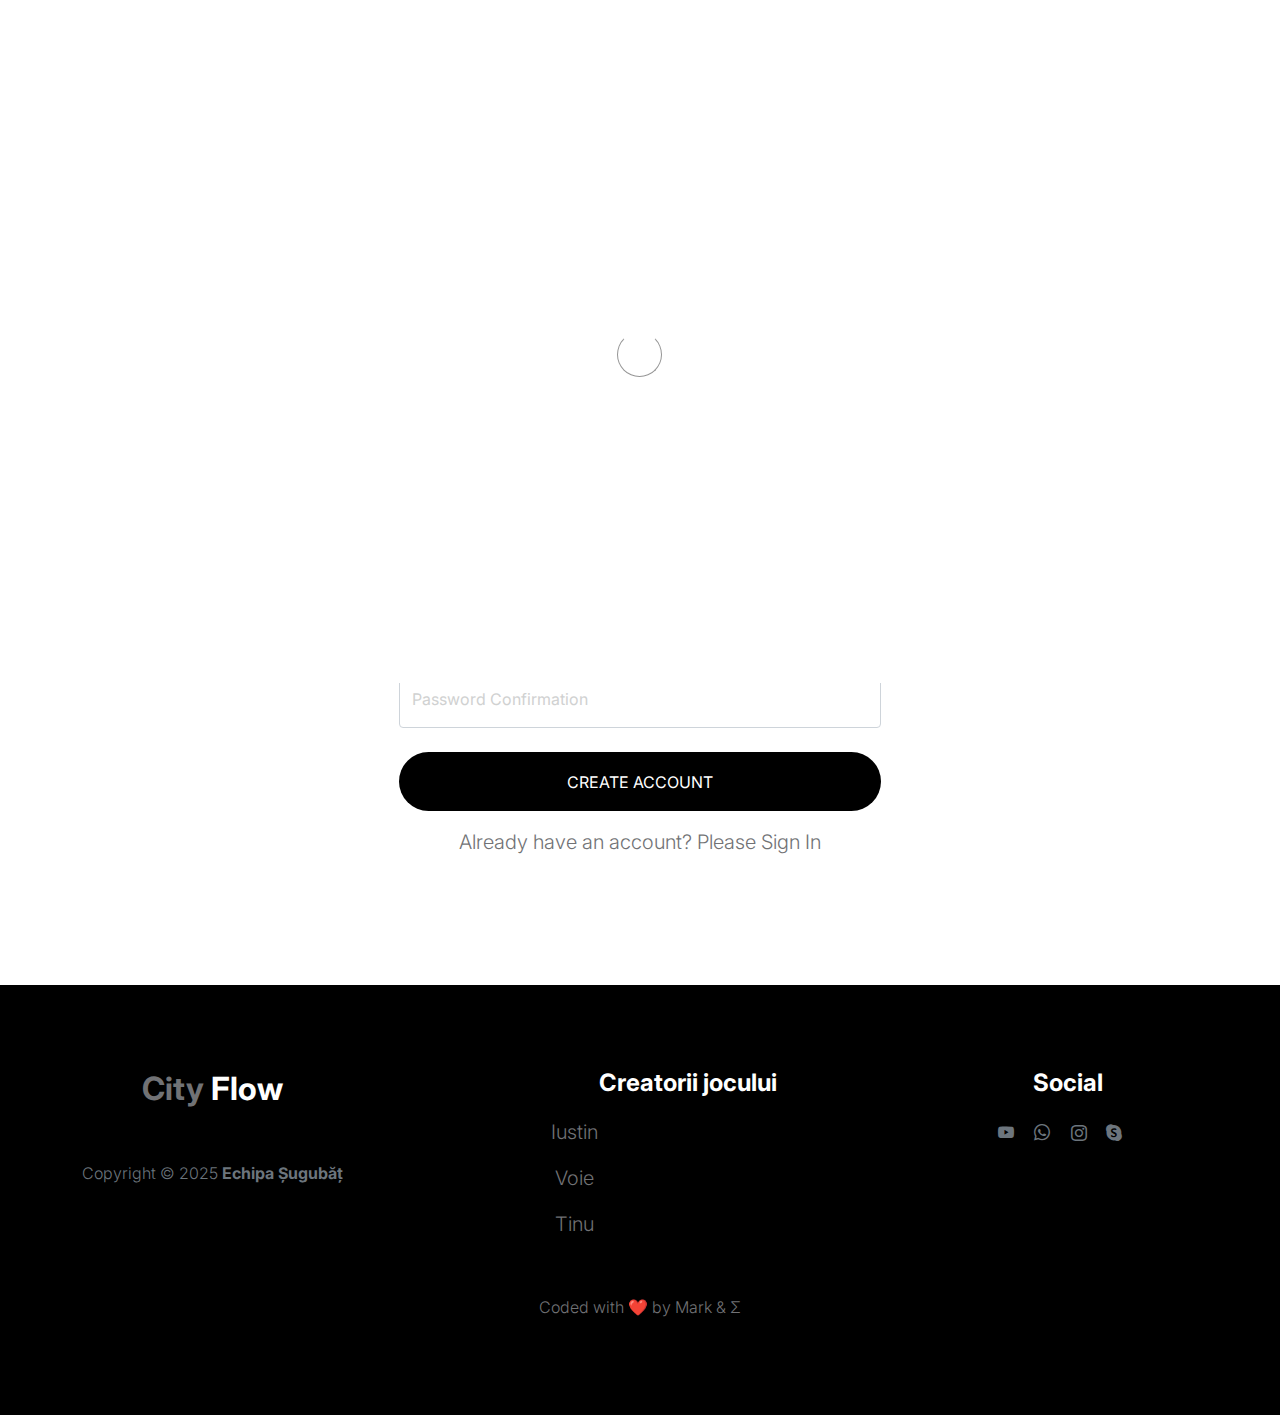
<file: sign-up.html>
<!doctype html>
<html lang="en">
    <head>
        <meta charset="utf-8">
        <meta name="viewport" content="width=device-width, initial-scale=1">

        <meta name="description" content="">
        <meta name="author" content="">

        <title>City Flow</title>

        <!-- CSS FILES -->
        <link rel="preconnect" href="https://fonts.googleapis.com">

        <link rel="preconnect" href="https://fonts.gstatic.com" crossorigin>

        <link href="https://fonts.googleapis.com/css2?family=Inter:wght@100;300;400;700;900&display=swap" rel="stylesheet">

        <link href="css/bootstrap.min.css" rel="stylesheet">
        <link href="css/bootstrap-icons.css" rel="stylesheet">

        <link rel="stylesheet" href="css/slick.css"/>

        <link href="css/tooplate-little-fashion.css" rel="stylesheet">
        
<!--

Tooplate 2127 Little Fashion

https://www.tooplate.com/view/2127-little-fashion

-->
    </head>
    
    <body>

        <section class="preloader">
            <div class="spinner">
                <span class="sk-inner-circle"></span>
            </div>
        </section>
    
        <main>

            <section class="sign-in-form section-padding">
                <div class="container">
                    <div class="row">

                        <div class="col-lg-8 mx-auto col-12">

                            <h1 class="hero-title text-center mb-5">Sign Up</h1>

                            <div class="social-login d-flex flex-column w-50 m-auto">
                                
                                <a href="#" class="btn custom-btn social-btn mb-4">
                                    <i class="bi bi-google me-3"></i>

                                    Continue with Google
                                </a>

                                <a href="#" class="btn custom-btn social-btn">
                                    <i class="bi bi-facebook me-3"></i>

                                    Continue with Facebook
                                </a>
                            </div>

                            <div class="div-separator w-50 m-auto my-5"><span>or</span></div>

                            <div class="row">
                                <div class="col-lg-8 col-11 mx-auto">
                                    <form role="form" method="post">

                                        <div class="form-floating">
                                            <input type="email" name="email" id="email" pattern="[^ @]*@[^ @]*" class="form-control" placeholder="Email address" required>

                                            <label for="email">Email address</label>
                                        </div>

                                        <div class="form-floating my-4">
                                            <input type="password" name="password" id="password" pattern="[0-9a-zA-Z]{4,10}" class="form-control" placeholder="Password" required>

                                            <label for="password">Password</label>
                                            
                                            <p class="text-center">* shall include 0-9 a-z A-Z in 4 to 10 characters</p>
                                        </div>

                                        <div class="form-floating">
                                            <input type="password" name="confirm_password" id="confirm_password" pattern="[0-9a-zA-Z]{4,10}" class="form-control" placeholder="Password" required>

                                            <label for="confirm_password">Password Confirmation</label>
                                        </div>

                                        <button type="submit" class="btn custom-btn form-control mt-4 mb-3">
                                            Create account
                                        </button>

                                        <p class="text-center">Already have an account? Please <a href="sign-in.html">Sign In</a></p>

                                    </form>
                                </div>
                            </div>
                            
                        </div>

                    </div>
                </div>
            </section>

        </main>

        <footer class="site-footer">
            <div class="container">
                <div class="row">

                    <div class="col-lg-3 col-10 me-auto mb-4">
                        <h4 class="text-white mb-3"><a href="index.html">City</a> Flow</h4>
                        <p class="copyright-text text-muted mt-lg-5 mb-4 mb-lg-0">Copyright © 2025 <strong>Echipa Șugubăț</strong></p>
                        <br>
                        
                    </div>
                    <div class="col-lg-5 col-8">
                        <h5 class="text-white mb-3">Creatorii jocului</h5>

                        <ul class="footer-menu d-flex flex-wrap">
                            <li class="footer-menu-item"><p> Iustin</p></li>
                            <li class="footer-menu-item"><p></p></li>

                            <li class="footer-menu-item"><p>Voie</p></li>
                            <li class="footer-menu-item"><p></p></li>

                            <li class="footer-menu-item"><p>Tinu</p></li>

                            
                        </ul>
                    </div>

                    

                    <div class="col-lg-3 col-4">
                        <h5 class="text-white mb-3">Social</h5>

                        <ul class="social-icon">

                            <li><a href="#" class="social-icon-link bi-youtube"></a></li>

                            <li><a href="#" class="social-icon-link bi-whatsapp"></a></li>

                            <li><a href="#" class="social-icon-link bi-instagram"></a></li>

                            <li><a href="#" class="social-icon-link bi-skype"></a></li>
                        </ul>
                    </div>

                </div>
            </div>

            <p class="copyright-text" style="text-align: center; margin-top: 40px;">Coded with ❤️ by Mark & Σ</p>

        </footer>

        <!-- JAVASCRIPT FILES -->
        <script src="js/jquery.min.js"></script>
        <script src="js/bootstrap.bundle.min.js"></script>
        <script src="js/Headroom.js"></script>
        <script src="js/jQuery.headroom.js"></script>
        <script src="js/slick.min.js"></script>
        <script src="js/custom.js"></script>

    </body>
</html>
</file>
<file: css/tooplate-little-fashion.css>
/*

Tooplate 2127 Little Fashion

https://www.tooplate.com/view/2127-little-fashion

*/

/*---------------------------------------
  CUSTOM PROPERTIES ( VARIABLES )             
-----------------------------------------*/
:root {
  --white-color: #ffffff;
  --primary-color: #ff4400;
  --section-bg-color: #f0f8ff;
  --dark-color: #000000;
  --grey-color: #d0d1d1;
  --p-color: #717275;

  --body-font-family: "Inter", sans-serif;

  --h5-font-size: 24px;
  --p-font-size: 20px;
  --copyright-text-font-size: 16px;
  --product-link-font-size: 14px;
  --custom-link-font-size: 12px;

  --font-weight-thin: 100;
  --font-weight-light: 300;
  --font-weight-normal: 400;
  --font-weight-bold: 700;
  --font-weight-black: 900;
}

body,
html {
  height: 100%;
}

html {
  scroll-behavior: smooth;
}

@media screen and (prefers-reduced-motion: reduce) {
  html {
    scroll-behavior: auto;
  }
}

body {
  background: var(--white-color);
  font-family: var(--body-font-family);
  position: relative;
}

/*---------------------------------------
  TYPOGRAPHY               
-----------------------------------------*/

h2,
h3,
h4,
h5,
h6 {
  color: var(--dark-color);
  line-height: inherit;
}

h1,
h2,
h3,
h4,
h5,
h6 {
  font-weight: var(--font-weight-bold);
}

h1,
h2 {
  font-weight: var(--font-weight-black);
}

h1 {
  font-size: 64px;
  line-height: normal;
}

h2 {
  font-size: 42px;
}

h3 {
  font-size: 36px;
}

h4 {
  font-size: 32px;
}

h5 {
  font-size: 24px;
}

h6 {
  font-size: 20px;
}

p {
  color: var(--p-color);
  font-size: var(--p-font-size);
  font-weight: var(--font-weight-light);
}

a,
button {
  touch-action: manipulation;
  transition: all 0.3s;
}

a {
  color: var(--p-color);
  text-decoration: none;
}

a:hover {
  color: var(--primary-color);
}

.text-primary {
  color: var(--primary-color) !important;
}

::selection {
  background: var(--primary-color);
  color: var(--white-color);
}

/*---------------------------------------
  CUSTOM LINK               
-----------------------------------------*/
.custom-link {
  color: var(--p-color);
  font-size: var(--custom-link-font-size);
  font-weight: var(--font-weight-bold);
  text-transform: uppercase;
  position: relative;
}

.custom-link i {
  position: absolute;
  opacity: 0;
  bottom: 0;
  left: 100%;
  transition: all 0.3s;
  line-height: normal;
}

.custom-link:hover i {
  opacity: 1;
  left: 101%;
}

.lead {
  font-size: 1.5rem;
  font-weight: var(--font-weight-thin);
}

b,
strong {
  font-weight: var(--font-weight-bold);
}

/*---------------------------------------
  PRE LOADER               
-----------------------------------------*/
.preloader {
  position: fixed;
  top: 0;
  left: 0;
  width: 100%;
  height: 100%;
  z-index: 99999;
  display: flex;
  flex-flow: row nowrap;
  justify-content: center;
  align-items: center;
  background: none repeat scroll 0 0 var(--white-color);
}

.spinner {
  border: 1px solid transparent;
  border-radius: 5px;
  position: relative;
}

.spinner::before {
  content: "";
  box-sizing: border-box;
  position: absolute;
  top: 50%;
  left: 50%;
  width: 45px;
  height: 45px;
  margin-top: -10px;
  margin-left: -23px;
  border-radius: 50%;
  border: 1px solid #959595;
  border-top-color: var(--white-color);
  animation: spinner 0.9s linear infinite;
}

@keyframes spinner {
  to {
    transform: rotate(360deg);
  }
}

/*---------------------------------------
  CUSTOM BUTTON & ICON              
-----------------------------------------*/
.custom-btn {
  background: var(--dark-color);
  border-radius: 50px;
  color: var(--white-color);
  font-size: var(--copyright-text-font-size);
  text-transform: uppercase;
  padding: 16.5px 20px;
}

.social-btn {
  background: transparent;
  border: 1px solid var(--grey-color);
  color: var(--dark-color);
  text-transform: none;
}

.social-btn:hover {
  border-color: transparent;
}

.cart-form-select {
  border-radius: 0;
  padding-top: 15px;
  padding-bottom: 15px;
}

.cart-btn {
  border-radius: 0;
  width: 100%;
  font-size: var(--product-link-font-size);
}

.custom-btn:hover,
.slick-slideshow .custom-btn:hover {
  background: var(--primary-color);
  color: var(--white-color);
}

.custom-icon {
  color: var(--p-color);
  font-size: 24px;
}

.custom-icon {
  display: inline-block;
  vertical-align: middle;
}

.bi-bag.custom-icon {
  font-size: 17px;
}

.featured-icon {
  color: var(--grey-color);
  font-size: 52px;
}

/*---------------------------------------
  DIV SEPARATOR               
-----------------------------------------*/
.div-separator {
  position: relative;
}

.div-separator::before {
  content: "";
  height: 1px;
  background: var(--grey-color);
  display: block;
  width: 100%;
}

.div-separator span {
  position: absolute;
  top: 50%;
  margin-left: -22.5px;
  left: 50%;
  text-align: center;
  background: var(--white-color);
  margin-top: -11px;
  color: var(--dark-color);
  font-weight: var(--font-weight-bold);
  font-size: 14px;
  width: 35px;
  text-transform: uppercase;
}

/*---------------------------------------
  FULL IMAGE               
-----------------------------------------*/
.full-image-img {
  display: block;
  position: absolute;
  z-index: -1;
  right: 0;
  width: 100%;
  bottom: -120px;
  min-width: 650px;
}

@media (min-width: 1600px) {
  .full-image-img {
    bottom: -200px;
  }
}

/*---------------------------------------
  NAVIGATION               
-----------------------------------------*/
.navbar {
  background: var(--white-color);
  position: fixed;
  top: 0;
  right: 0;
  left: 0;
  padding: 25px 0;
  z-index: 2;
  will-change: transform;
  transition: transform 300ms linear;
}

.navbar span,
h2 span,
h4 span {
  color: var(--primary-color);
}

.navbar.headroom--not-top {
  padding: 20px 0;
}

.headroom--pinned {
  transform: translate(0, 0);
}

.headroom--unpinned {
  transform: translate(0, -150%);
}

.navbar-brand {
  color: var(--dark-color);
  font-size: 24px;
  font-weight: var(--font-weight-light);
  margin: 0;
  padding: 0;
}

.navbar-expand-lg .navbar-nav .nav-link {
  display: inline-block;
  padding: 0;
  margin-right: 1.5rem;
  margin-left: 1.5rem;
}

.nav-link {
  color: var(--p-color);
  font-size: 16px;
  position: relative;
}

.navbar .nav-link::after {
  position: absolute;
  top: 100%;
  left: 0;
  width: 100%;
  height: 2px;
  background: var(--grey-color);
  content: "";
  opacity: 0;
  -webkit-transition: opacity 0.3s, -webkit-transform 0.3s;
  -moz-transition: opacity 0.3s, -moz-transform 0.3s;
  transition: opacity 0.3s, transform 0.3s;
  -webkit-transform: translateY(10px);
  -moz-transform: translateY(10px);
  transform: translateY(10px);
}

.navbar .nav-link.active::after,
.navbar .nav-link:hover::after {
  opacity: 1;
  -webkit-transform: translateY(0px);
  -moz-transform: translateY(0px);
  transform: translateY(0px);
}

.navbar .nav-link.active,
.navbar .nav-link:hover {
  color: var(--primary-color);
}

.nav-link:focus,
.nav-link:hover {
  color: var(--p-color);
}

.navbar-toggler {
  border: 0;
  padding: 0;
  cursor: pointer;
  margin: 0;
  width: 30px;
  height: 35px;
  outline: none;
}

.navbar-toggler:focus {
  outline: none;
  box-shadow: none;
}

.navbar-toggler[aria-expanded="true"] .navbar-toggler-icon {
  background: transparent;
}

.navbar-toggler[aria-expanded="true"] .navbar-toggler-icon:before,
.navbar-toggler[aria-expanded="true"] .navbar-toggler-icon:after {
  transition: top 300ms 50ms ease, -webkit-transform 300ms 350ms ease;
  transition: top 300ms 50ms ease, transform 300ms 350ms ease;
  transition: top 300ms 50ms ease, transform 300ms 350ms ease,
    -webkit-transform 300ms 350ms ease;
  top: 0;
}

.navbar-toggler[aria-expanded="true"] .navbar-toggler-icon:before {
  transform: rotate(45deg);
}

.navbar-toggler[aria-expanded="true"] .navbar-toggler-icon:after {
  transform: rotate(-45deg);
}

.navbar-toggler .navbar-toggler-icon {
  background: var(--dark-color);
  transition: background 10ms 300ms ease;
  display: block;
  width: 30px;
  height: 2px;
  position: relative;
}

.navbar-toggler .navbar-toggler-icon::before,
.navbar-toggler .navbar-toggler-icon::after {
  transition: top 300ms 350ms ease, -webkit-transform 300ms 50ms ease;
  transition: top 300ms 350ms ease, transform 300ms 50ms ease;
  transition: top 300ms 350ms ease, transform 300ms 50ms ease,
    -webkit-transform 300ms 50ms ease;
  position: absolute;
  right: 0;
  left: 0;
  background: var(--dark-color);
  width: 30px;
  height: 2px;
  content: "";
}

.navbar-toggler .navbar-toggler-icon:before {
  top: -8px;
}

.navbar-toggler .navbar-toggler-icon:after {
  top: 8px;
}

/*---------------------------------------
  SITE HEADER              
-----------------------------------------*/
.site-header {
  background-color: var(--section-bg-color);
  position: relative;
  overflow: hidden;
  margin-top: 86px;
}

.site-header.section-padding {
  padding-top: 7rem;
  padding-bottom: 7rem;
}

.site-header.section-padding-img {
  padding-top: 10rem;
  padding-bottom: 10rem;
}

.header-image {
  position: absolute;
  top: 0;
  right: 0;
  width: 50%;
  height: 100%;
  object-fit: cover;
}

/*---------------------------------------
  SLICK SLIDESHOW               
-----------------------------------------*/
@media (min-width: 992px) {
  .slick-slideshow {
    height: 100vh;
  }
}

.slick-slideshow {
  margin-top: 86px;
}

.slick-title {
  color: var(--white-color);
}

.slick-custom {
  position: relative;
}

.slick-custom img {
  width: 100%;
  object-fit: cover;
}

.slick-bottom {
  background: linear-gradient(to top, var(--dark-color), transparent 90%);
  position: absolute;
  z-index: 2;
  bottom: 0;
  right: 0;
  left: 0;
  width: 100%;
  height: 100%;
}

.slick-bottom .container {
  position: absolute;
  top: 40%;
  left: 50%;
  transform: translate(-50%, -40%);
}
.container2 {
  display: flex;
  text-align: right;
  margin-right: 0px;
}

.slick-overlay {
  background: linear-gradient(to top, #000, transparent 120%);
  position: absolute;
  top: 0;
  right: 0;
  bottom: 0;
  left: 0;
}

.slick-slideshow .custom-btn {
  font-weight: var(--font-weight-bold);
  display: inline-block;
  padding-right: 32px;
  padding-left: 32px;
}

@media (min-width: 576px) {
  .slick-slideshow .slick-dots {
    max-width: 540px;
  }
}

@media (min-width: 768px) {
  .slick-slideshow .slick-dots {
    max-width: 720px;
  }
}

@media (min-width: 992px) {
  .slick-slideshow .slick-dots {
    max-width: 960px;
  }
}

@media (min-width: 1200px) {
  .slick-slideshow .slick-dots {
    max-width: 1140px;
  }
}

@media (min-width: 1400px) {
  .slick-slideshow .slick-dots {
    max-width: 1320px;
  }
}

.slick-slideshow .slick-dots {
  position: absolute;
  z-index: 2;
  top: 50%;
  left: 0;
  right: 0;
  transform: translate(0, -50%);
  margin: 0 auto;
  padding: 0;
}

.slick-slideshow .slick-dots li {
  background: transparent;
  border: 5px solid rgba(255, 255, 255, 0.35);
  border-radius: 100%;
  display: block;
  width: 30px;
  height: 30px;
  margin: 10px;
  padding: 5px;
  margin-left: auto;
  cursor: pointer;
}

.slick-slideshow .slick-dots button {
  background: transparent;
  border: none;
  color: transparent;
  display: block;
  width: 100%;
  height: 0;
  margin: 0;
  padding: 0;
  outline: none;
  height: 0;
}

.slick-slideshow .slick-dots li:hover,
.slick-slideshow .slick-dots .slick-active {
  background: var(--white-color);
}

/*---------------------------------------
  CUSTOM CIRCLE IMAGES               
-----------------------------------------*/

.custom-circle-image {
  border-radius: 100px;
  width: 55px;
  height: 55px;
}

.custom-circle-image.team-image {
  width: 85px;
  height: 85px;
}

/*---------------------------------------
  TESTIMONIAL               
-----------------------------------------*/
.slick-testimonial .slick-list,
.slick-testimonial .slick-track {
  height: 100%;
}

.slick-testimonial {
  margin: auto;
}

.slick-testimonial-caption {
  quotes: "❝" "❞";
  position: relative;
  padding: 5rem 7rem;
}

.slick-testimonial-caption::before {
  content: open-quote;
  display: inline-block;
  color: var(--primary-color);
  font-family: auto;
  font-size: 100px;
  height: 0;
  position: absolute;
  top: 0;
  left: 0;
}

.slick-testimonial .slick-dots {
  text-align: center;
}

.slick-testimonial .slick-dots li {
  background: var(--grey-color);
  display: inline-block;
  vertical-align: top;
  width: 16%;
  height: 1px;
}

.slick-testimonial .slick-dots button {
  background: transparent;
  border: none;
  color: transparent;
  display: block;
  width: 100%;
  height: 0;
  margin: 0;
  padding: 0;
}

.slick-testimonial .slick-dots li:hover,
.slick-testimonial .slick-dots .slick-active {
  background: var(--dark-color);
}

/*---------------------------------------
  SECTION               
-----------------------------------------*/
section {
  content-visibility: auto;
  contain-intrinsic-size: 700px;
}

.section-padding {
  padding-top: 7rem;
  padding-bottom: 7rem;
}

.featured {
  background: var(--section-bg-color);
}

/*---------------------------------------
  ABOUT               
-----------------------------------------*/
.about .nav-pills .nav-item {
  width: 100%;
}

.about .nav-pills .nav-link {
  color: var(--grey-color);
  font-size: 18px;
  font-weight: var(--font-weight-bold);
  border-left: 1px solid var(--grey-color);
  border-radius: 0;
  padding-right: 0;
}

.about .nav-pills .nav-link:hover,
.about .nav-pills .nav-link.active,
.about .nav-pills .show > .nav-link {
  background: transparent;
  border-left-color: var(--primary-color);
  color: var(--primary-color);
}

/*---------------------------------------
  FAQ ACCORDION               
-----------------------------------------*/
.accordion-item {
  background-color: transparent;
  border-top: 0;
  border-right: 0;
  border-left: 0;
}

.accordion-button {
  background-color: transparent;
  box-shadow: none;
}

.accordion-button:not(.collapsed) {
  background: transparent;
  box-shadow: none;
}

button:focus:not(:focus-visible) {
  border-color: transparent;
  box-shadow: none;
}

.accordion-body {
  border-top: 1px solid rgba(0, 0, 0, 0.125);
}

.accordion-button {
  font-size: 1.5rem;
  font-weight: var(--font-weight-normal);
  padding-top: 1.5rem;
  padding-right: 0;
  padding-bottom: 1.5rem;
  padding-left: 0;
}

.accordion-body {
  padding: 2rem 0;
}

/*---------------------------------------
  TEAM MEMBERS               
-----------------------------------------*/
.team {
  background: var(--grey-color);
}

.team-thumb {
  background: var(--white-color);
  position: relative;
  border-radius: 0.25rem;
  padding: 42px 32px;
}

.team-info {
  width: 100%;
}

.custom-modal-btn {
  background: var(--grey-color);
  color: var(--white-color);
  position: absolute;
  top: 0;
  right: 0;
  bottom: 0;
  margin: auto 32px;
  width: 42px;
  height: 42px;
}

.modal-body {
  padding: 4rem;
}

.modal-header {
  padding-top: 7rem;
  padding-bottom: 5rem;
}

.modal-header .btn-close {
  position: absolute;
  top: 0;
  right: 0;
  font-size: 24px;
  margin: 32px;
}

#cart-modal .modal-header .btn-close {
  z-index: 2;
  margin: 22px;
}

#cart-modal .modal-header {
  border-bottom: 0;
  padding: 0;
}

#cart-modal .modal-footer {
  padding: 2rem 4rem;
}

/*---------------------------------------
  SKILL - PROGRESS BAR               
-----------------------------------------*/
.skill-thumb strong {
  display: inline-block;
  margin-bottom: 6px;
}

.skill-thumb span {
  color: var(--dark-color);
  font-size: 24px;
  font-weight: var(--font-weight-bold);
}

.skill-thumb .progress {
  background: var(--white-color);
  box-shadow: none;
  border-radius: 100px;
  height: 1px;
  margin-bottom: 16px;
}

.skill-thumb .progress .progress-bar-primary {
  background: var(--grey-color);
}

/*---------------------------------------
  PRODUCT               
-----------------------------------------*/
.front-product {
  background: var(--section-bg-color);
}

.product-thumb {
  background: var(--white-color);
  position: relative;
  transition: all 0.5s ease-out;
}

.product-image {
  transition: all 0.5s ease-out;
}

.product-thumb:hover .product-image {
  box-shadow: 0 1rem 3rem rgba(0, 0, 0, 0.175);
}

.product-top {
  position: absolute;
  top: 0;
  right: 0;
  left: 0;
  margin: 20px;
}

.product-info {
  padding: 30px 20px;
}

.product-description,
.product-cart-thumb {
  padding: 0 20px;
}

.product-icon {
  color: var(--white-color);
}

.product-title-link {
  color: var(--dark-color);
}

.product-additional-link {
  display: inline-block;
  vertical-align: top;
  font-size: var(--product-link-font-size);
  margin-top: 32px;
  margin-right: 12px;
}

.product-alert {
  background: var(--white-color);
  color: var(--p-color);
  font-size: var(--custom-link-font-size);
  font-weight: var(--font-weight-bold);
  padding: 3px 10px;
}

.product-p {
  font-size: var(--product-link-font-size);
}

.view-all {
  text-transform: uppercase;
  color: var(--p-color);
  font-size: 13px;
  font-weight: var(--font-weight-bold);
  border-bottom: 2px solid var(--grey-color);
  padding-bottom: 6px;
}

/*---------------------------------------
  CONTACT              
-----------------------------------------*/
.contact-info {
  padding: 40px;
}

.contact-form .form-control {
  border-color: var(--grey-color);
  font-weight: var(--font-weight-normal);
}

.form-floating > label {
  color: var(--grey-color);
  font-weight: var(--font-weight-normal);
}

.contact-form button[type="submit"] {
  background: var(--dark-color);
  border: none;
  border-radius: 100px;
  color: var(--white-color);
  font-weight: var(--font-weight-bold);
  text-transform: uppercase;
  padding: 16px;
}

.contact-form button[type="submit"]:hover {
  background: var(--primary-color);
}

/*---------------------------------------
  SITE FOOTER               
-----------------------------------------*/
.site-footer {
  background: var(--dark-color);
  padding-top: 5rem;
  padding-bottom: 5rem;
}

.footer-menu {
  margin: 0;
  padding: 0;
}

.footer-menu-item {
  display: block;
  width: 50%;
}

.footer-menu-link {
  color: #6c757d;
  font-weight: var(--font-weight-light);
  display: inline-block;
  vertical-align: top;
  margin-top: 4px;
  margin-bottom: 4px;
}

.site-footer .social-icon-link {
  margin-top: 4px;
}

.site-footer .social-icon-link:hover,
.footer-menu-link:hover {
  color: var(--white-color);
}

.copyright-text {
  font-size: var(--copyright-text-font-size);
}

/*---------------------------------------
  SOCIAL ICON               
-----------------------------------------*/
.social-icon {
  margin: 0;
  padding: 0;
}

.social-icon li {
  list-style: none;
  display: inline-block;
  vertical-align: top;
}

.social-icon-link {
  color: #6c757d;
  font-size: 1rem;
  display: inline-block;
  vertical-align: top;
  margin-bottom: 4px;
  margin-right: 15px;
}

.social-icon-link:hover {
  color: var(--primary-color);
}

/*---------------------------------------
  RESPONSIVE STYLES               
-----------------------------------------*/
@media screen and (max-width: 1200px) {
  h1 {
    font-size: 62px;
  }
}

@media screen and (max-width: 991px) {
  h1 {
    font-size: 42px;
    margin-bottom: 0;
  }

  h2 {
    font-size: 36px;
  }

  h3 {
    font-size: 32px;
  }

  h4 {
    font-size: 28px;
  }

  h5 {
    font-size: 24px;
  }

  h6 {
    font-size: 20px;
  }

  .lead {
    font-size: 16px;
  }

  .navbar-expand-lg .navbar-nav .nav-link {
    margin-top: 1rem;
  }

  .site-header {
    background-position: bottom;
  }

  #cart-modal .modal-header .btn-close {
    margin: 22px 14px;
  }

  .custom-btn {
    font-size: 14px;
    padding: 13.5px 20px;
  }

  .slick-slideshow .custom-btn {
    padding-right: 27px;
    padding-left: 27px;
  }

  .social-login,
  .div-separator {
    width: 75% !important;
  }

  #cart-modal .modal-footer .row {
    width: 100% !important;
  }

  .site-header.section-padding,
  .section-padding {
    padding-top: 4rem;
    padding-bottom: 4rem;
  }

  .site-header-image.section-padding {
    padding-bottom: 0;
  }

  .header-info {
    padding-top: 50px;
    padding-bottom: 100px;
  }

  .header-image {
    position: relative;
    top: auto;
    bottom: 0;
    left: 0;
    width: auto;
    height: auto;
  }

  .slick-testimonial-caption {
    padding: 6rem 3rem 4rem 3rem;
  }

  .slick-slideshow .slick-dots li {
    width: 25px;
    height: 25px;
  }

  .modal-header {
    padding-top: 6rem;
    padding-bottom: 2rem;
  }

  .modal-body {
    padding: 2rem;
  }

  #cart-modal .modal-footer {
    padding-right: 0;
    padding-left: 0;
  }

  #cart-modal .modal-body {
    padding: 4rem 2rem 2rem 2rem;
  }

  .full-image-img {
    bottom: 0;
  }
}
.row {
  text-align: center;
}
</file>
